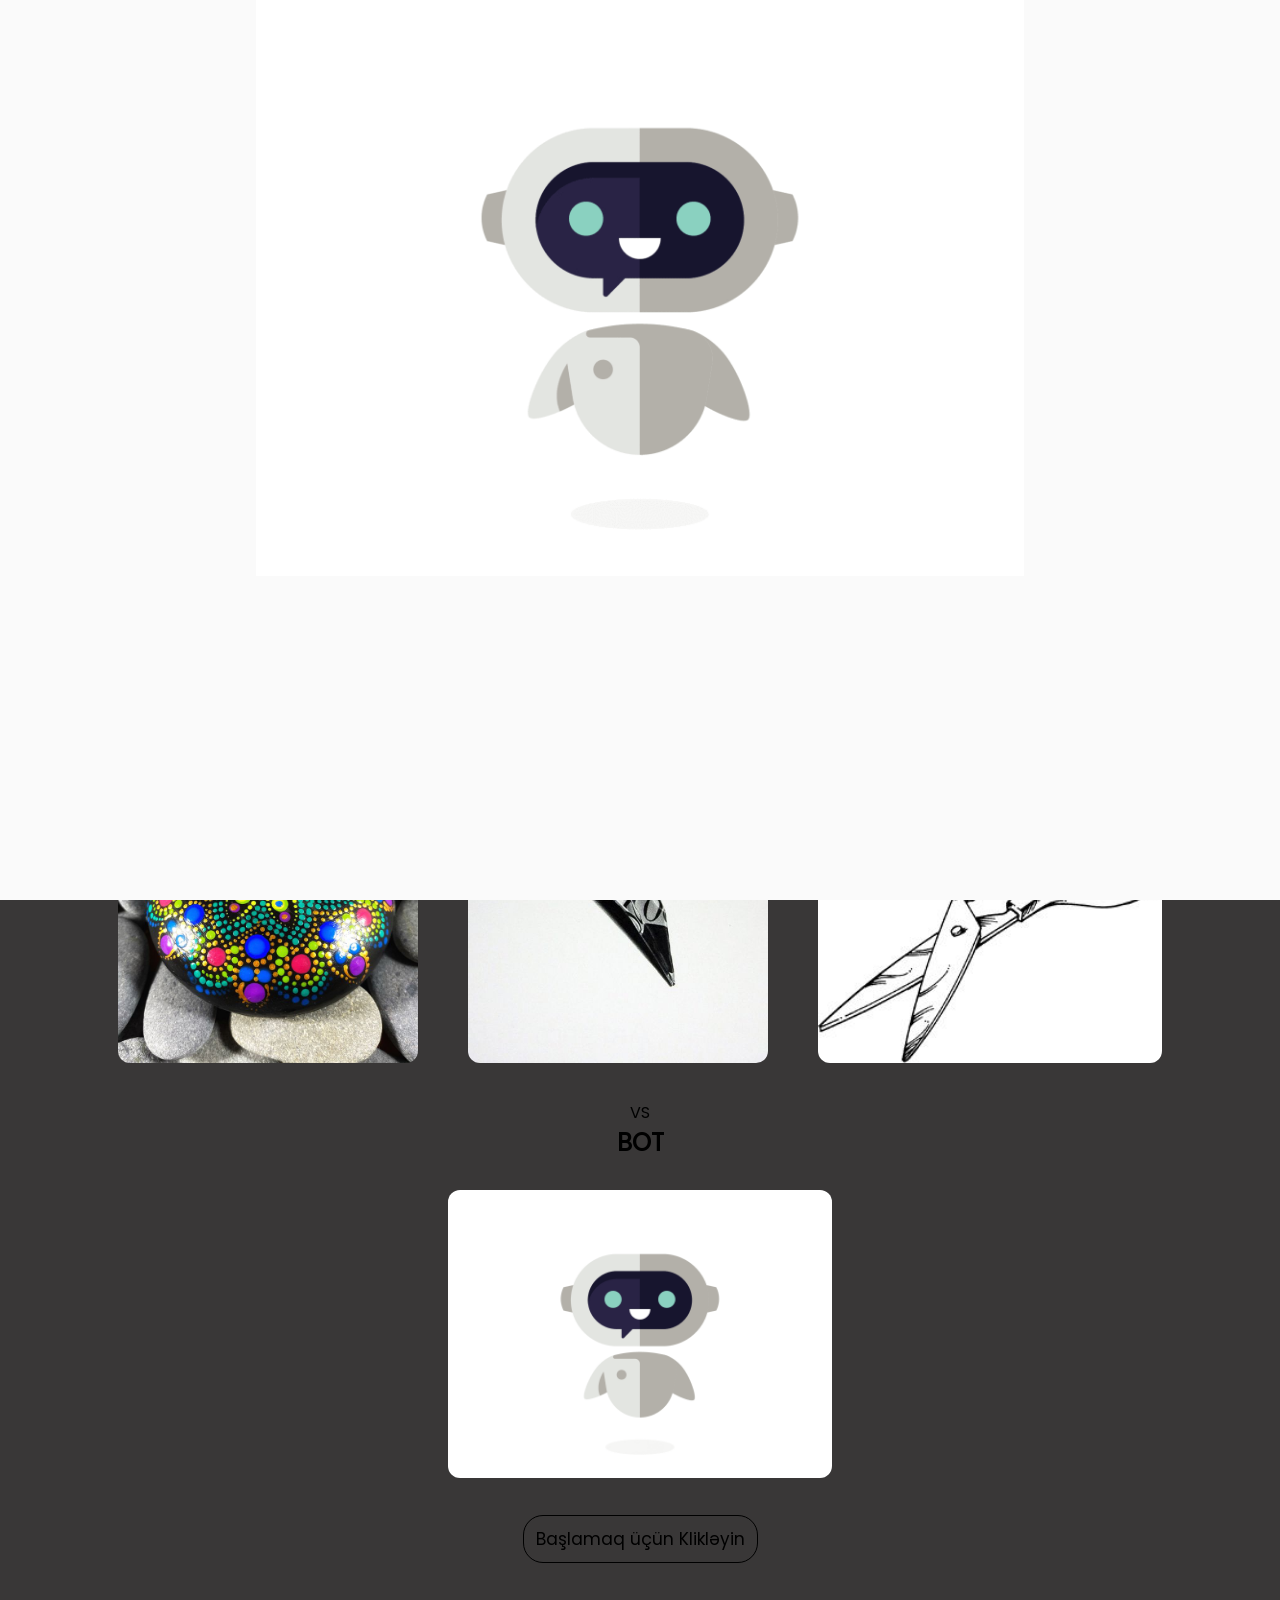
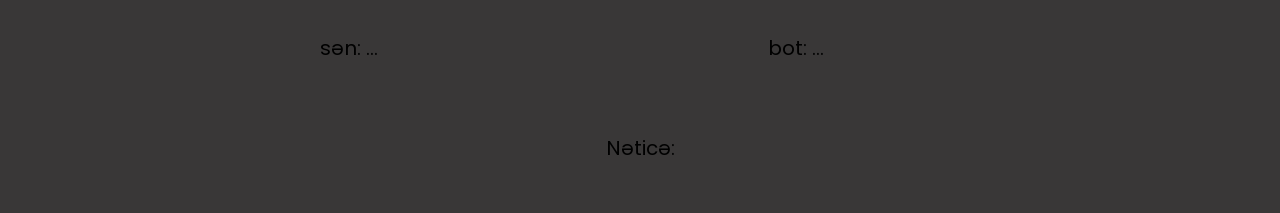
<file: index.html>
<!DOCTYPE html>
<html lang="en">

<head>
   <meta charset="UTF-8">
   <meta name="viewport" content="width=device-width, initial-scale=1.0">
   <title>Taş Kağıt Makas</title>
   <link rel="shortcut icon" href="assets/public/OIP (1).jpg" type="image/x-icon">
   <link rel="stylesheet" href="assets/icons/style.css">
   <link rel="stylesheet" href="assets/styles/main.css">
</head>

<body>
   <main class="game-main">
      <section class="game-main_section">
         <div class="game-section">
            <form class="game-section_form" id="form">
               <div class="game-form">
                  <div class="game-form_content">
                     <label for="username" class="game-form_title">İstifadəçi adınız</label>
                     <input type="text" class="game-form_input" name="username"
                        placeholder="İstifadəçi adınızı daxil edin!">
                  </div>
                  <div class="game-form_btn">
                     <button type="submit" class="btn" name="btn">İrəli</button>
                  </div>
               </div>
            </form>
         </div>
         <div class="game-body" id="game">
            <div class="game-body_section">
               <div class="game-body_title">
                  <h1 class="game-body_head">Hörmətli <span>X</span>! kartlardan 1-ni seçin.</h1>
               </div>
               <div class="game-body_container">
                  <ul class="game-body_list" id="chosen">
                     <li class="game-body_option">
                        <div class="game-option_content">
                           <button type="button" class="game-btn">
                              <img src="assets/public/makas.jpg" alt="makas">
                           </button>
                        </div>
                     </li>
                     <li class="game-body_option">
                        <div class="game-option_content">
                           <button type="button" class="game-btn">
                              <img src="assets/public/kagit.jpg" alt="kagit">
                           </button>
                        </div>
                     </li>
                     <li class="game-body_option">
                        <div class="game-option_content">
                           <button type="button" class="game-btn">
                              <img src="assets/public/tas.jpg" alt="tas">
                           </button>
                        </div>
                     </li>
                  </ul>
                  VS
                  <div class="game-body_bot">
                     <h1 class="game-bot_title">BOT</h1>
                     <div class="game-bot_img">
                        <img src="assets/public/Blink Bot.gif" alt="bot">
                     </div>
                  </div>
               </div>
               <button type="button" class="btn start-btn">Başlamaq üçün Klikləyin</button>
               <ul class="game-time">
                  <li class="game-user">
                     sən: <span class="game-selected" id="user">...</span>
                  </li>
                  <li class="game-user">
                     bot: <span class="game-selected" id="bot">...</span>
                  </li>
               </ul>
               <p class="result">Nəticə: <span id="game-result"></span></p>
               <p class="timeOut none">3</p>
            </div>

         </div>
      </section>
   </main>
   <!-- skeleton bot -->
   <div class="skeleton">
      <div class="skeleton-section">
         <img src="assets/public/Blink Bot.gif" alt="skeleton-bot.gif">
      </div>
   </div>
   <script src="assets/js/main.js"></script>
</body>

</html>
</file>
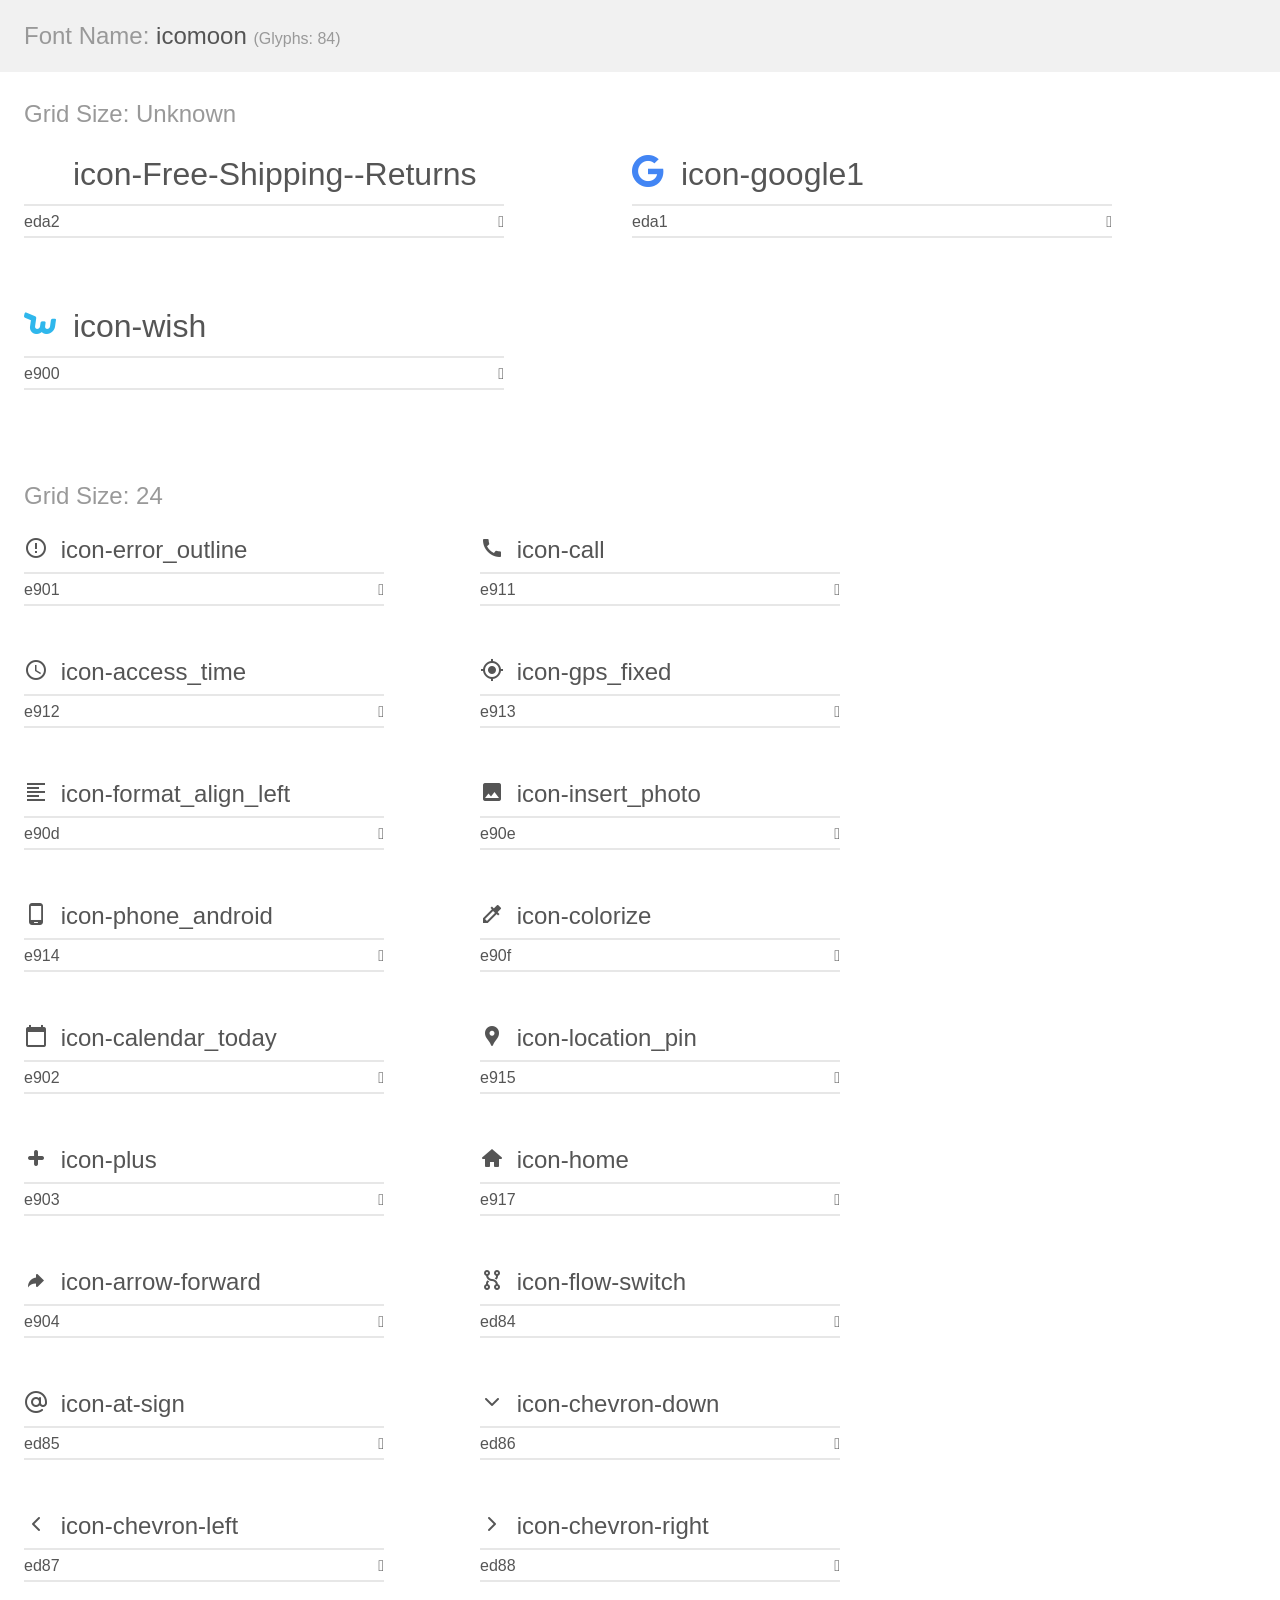
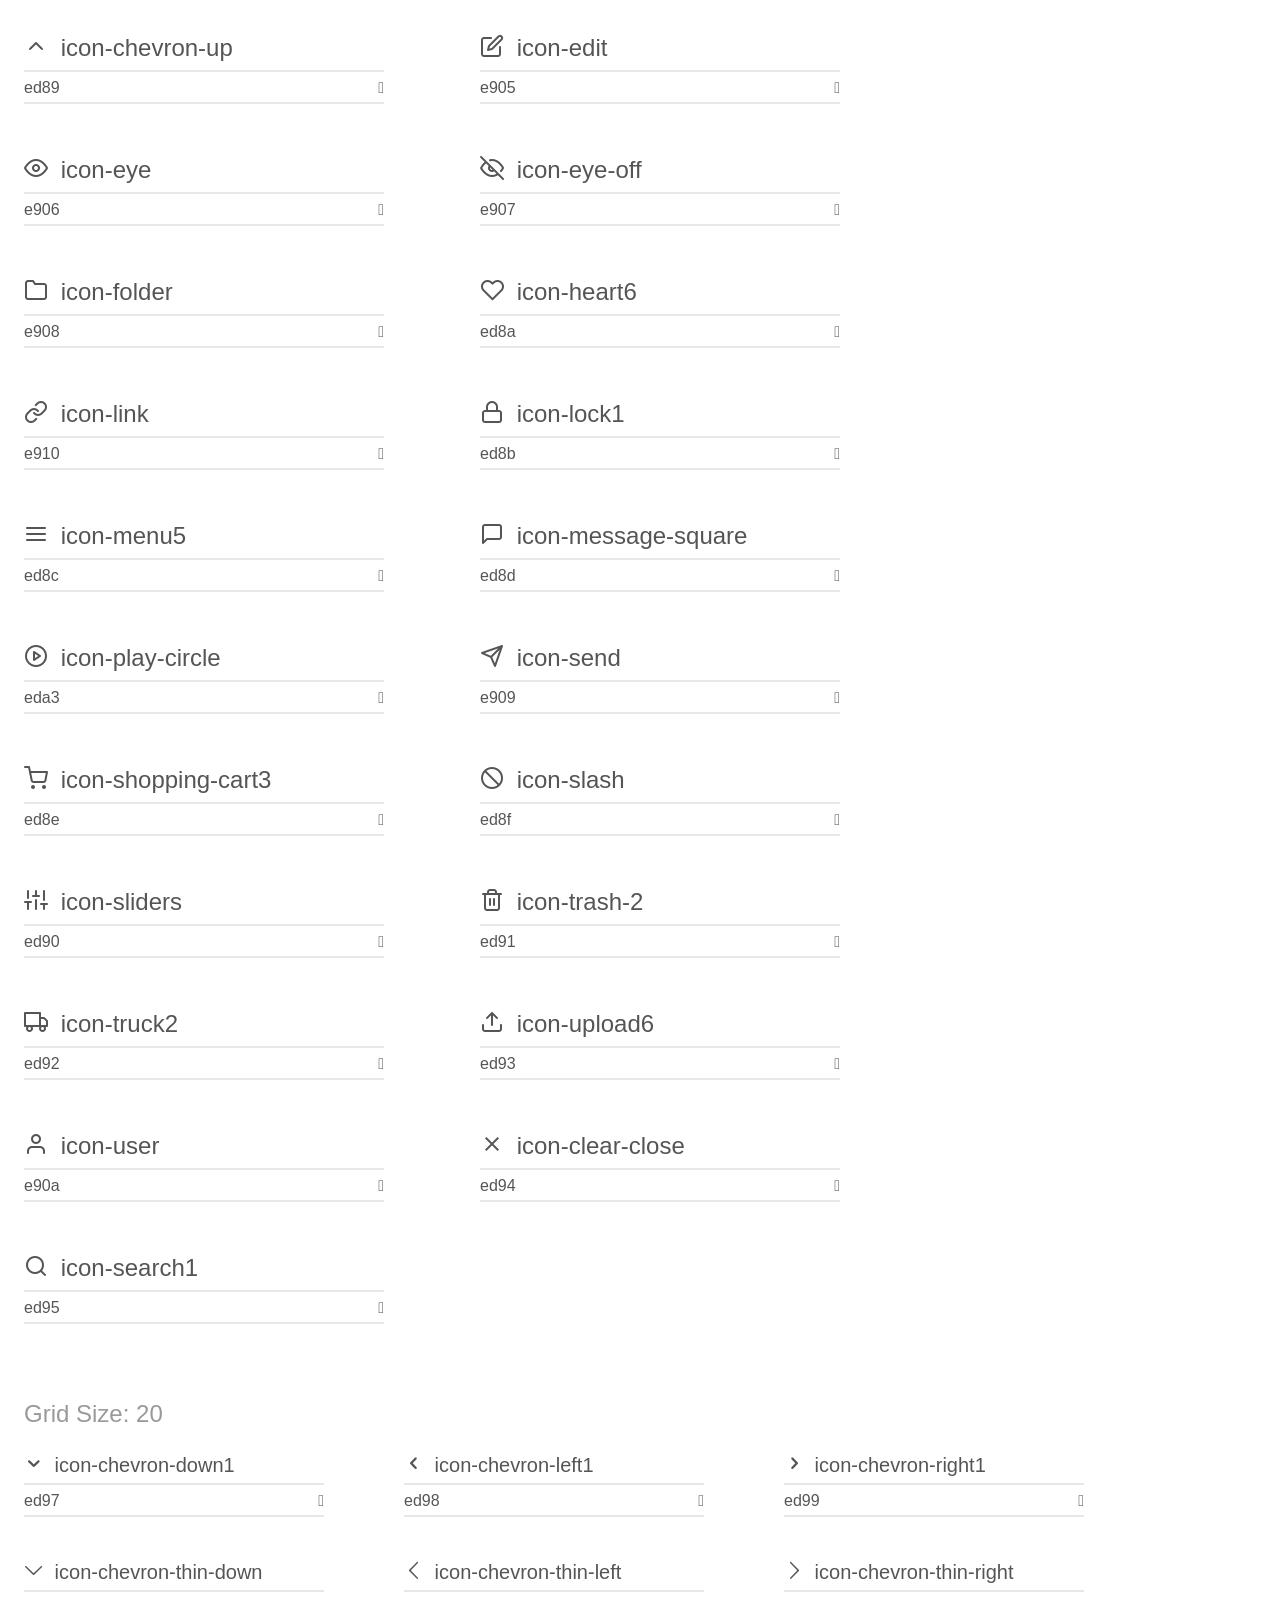
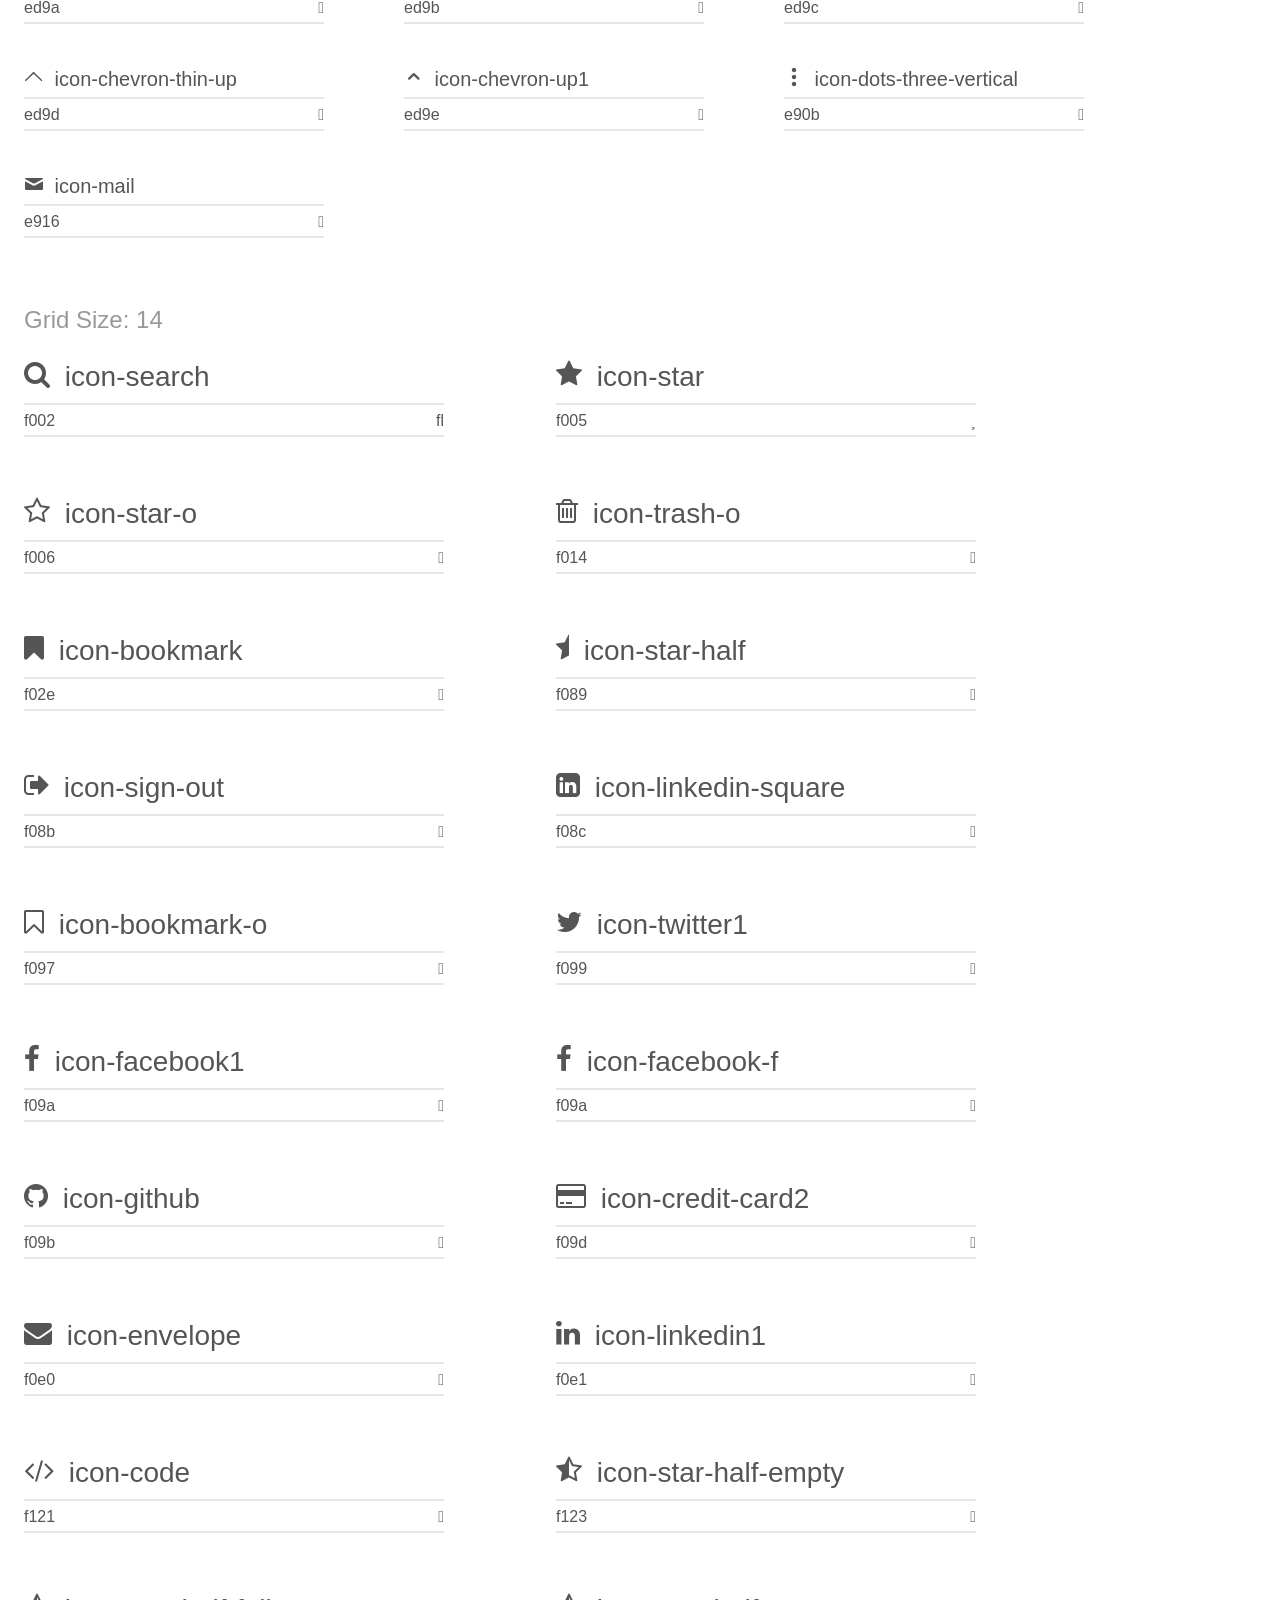
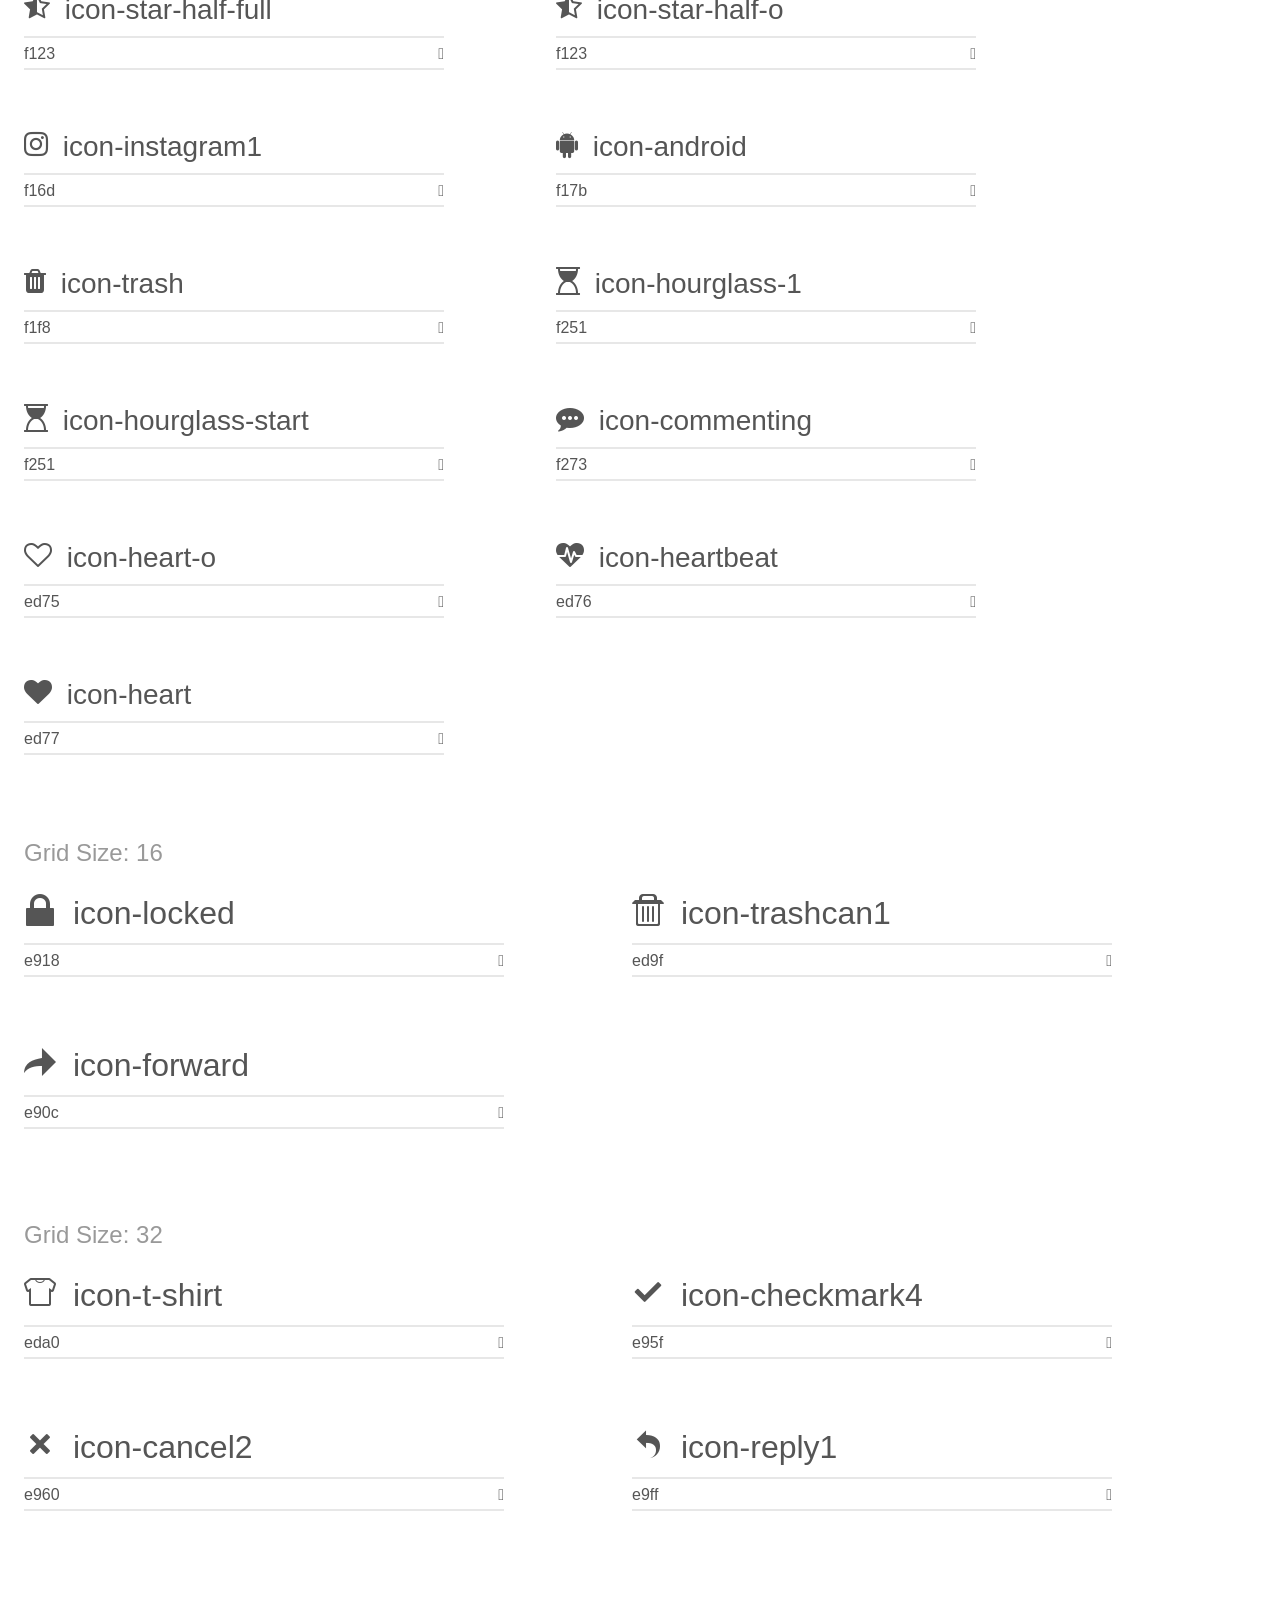
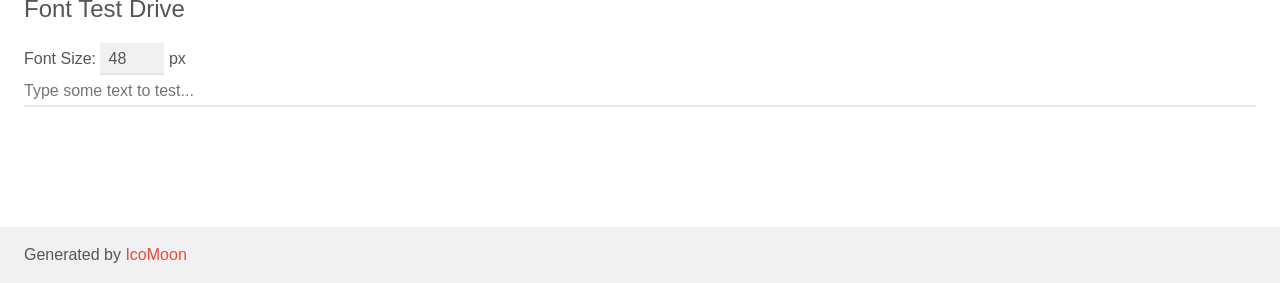
<file: assets/icons/demo.html>
<!doctype html>
<html>
<head>
    <meta charset="utf-8">
    <title>IcoMoon Demo</title>
    <meta name="description" content="An Icon Font Generated By IcoMoon.io">
    <meta name="viewport" content="width=device-width, initial-scale=1">
    <link rel="stylesheet" href="demo-files/demo.css">
    <link rel="stylesheet" href="style.css"></head>
<body>
    <div class="bgc1 clearfix">
        <h1 class="mhmm mvm"><span class="fgc1">Font Name:</span> icomoon <small class="fgc1">(Glyphs:&nbsp;84)</small></h1>
    </div>
    <div class="clearfix mhl ptl">
        <h1 class="mvm mtn fgc1">Grid Size: Unknown</h1>
        <div class="glyph fs1">
            <div class="clearfix bshadow0 pbs">
                <span class="icon-Free-Shipping--Returns"></span>
                <span class="mls"> icon-Free-Shipping--Returns</span>
            </div>
            <fieldset class="fs0 size1of1 clearfix hidden-false">
                <input type="text" readonly value="eda2" class="unit size1of2" />
                <input type="text" maxlength="1" readonly value="&#xeda2;" class="unitRight size1of2 talign-right" />
            </fieldset>
            <div class="fs0 bshadow0 clearfix hidden-true">
                <span class="unit pvs fgc1">liga: </span>
                <input type="text" readonly value="" class="liga unitRight" />
            </div>
        </div>
        <div class="glyph fs1">
            <div class="clearfix bshadow0 pbs">
                <span class="icon-google1"></span>
                <span class="mls"> icon-google1</span>
            </div>
            <fieldset class="fs0 size1of1 clearfix hidden-false">
                <input type="text" readonly value="eda1" class="unit size1of2" />
                <input type="text" maxlength="1" readonly value="&#xeda1;" class="unitRight size1of2 talign-right" />
            </fieldset>
            <div class="fs0 bshadow0 clearfix hidden-true">
                <span class="unit pvs fgc1">liga: </span>
                <input type="text" readonly value="" class="liga unitRight" />
            </div>
        </div>
        <div class="glyph fs1">
            <div class="clearfix bshadow0 pbs">
                <span class="icon-wish"></span>
                <span class="mls"> icon-wish</span>
            </div>
            <fieldset class="fs0 size1of1 clearfix hidden-false">
                <input type="text" readonly value="e900" class="unit size1of2" />
                <input type="text" maxlength="1" readonly value="&#xe900;" class="unitRight size1of2 talign-right" />
            </fieldset>
            <div class="fs0 bshadow0 clearfix hidden-true">
                <span class="unit pvs fgc1">liga: </span>
                <input type="text" readonly value="" class="liga unitRight" />
            </div>
        </div>
    </div>
    <div class="clearfix mhl ptl">
        <h1 class="mvm mtn fgc1">Grid Size: 24</h1>
        <div class="glyph fs2">
            <div class="clearfix bshadow0 pbs">
                <span class="icon-error_outline"></span>
                <span class="mls"> icon-error_outline</span>
            </div>
            <fieldset class="fs0 size1of1 clearfix hidden-false">
                <input type="text" readonly value="e901" class="unit size1of2" />
                <input type="text" maxlength="1" readonly value="&#xe901;" class="unitRight size1of2 talign-right" />
            </fieldset>
            <div class="fs0 bshadow0 clearfix hidden-true">
                <span class="unit pvs fgc1">liga: </span>
                <input type="text" readonly value="error_outline" class="liga unitRight" />
            </div>
        </div>
        <div class="glyph fs2">
            <div class="clearfix bshadow0 pbs">
                <span class="icon-call"></span>
                <span class="mls"> icon-call</span>
            </div>
            <fieldset class="fs0 size1of1 clearfix hidden-false">
                <input type="text" readonly value="e911" class="unit size1of2" />
                <input type="text" maxlength="1" readonly value="&#xe911;" class="unitRight size1of2 talign-right" />
            </fieldset>
            <div class="fs0 bshadow0 clearfix hidden-true">
                <span class="unit pvs fgc1">liga: </span>
                <input type="text" readonly value="call" class="liga unitRight" />
            </div>
        </div>
        <div class="glyph fs2">
            <div class="clearfix bshadow0 pbs">
                <span class="icon-access_time"></span>
                <span class="mls"> icon-access_time</span>
            </div>
            <fieldset class="fs0 size1of1 clearfix hidden-false">
                <input type="text" readonly value="e912" class="unit size1of2" />
                <input type="text" maxlength="1" readonly value="&#xe912;" class="unitRight size1of2 talign-right" />
            </fieldset>
            <div class="fs0 bshadow0 clearfix hidden-true">
                <span class="unit pvs fgc1">liga: </span>
                <input type="text" readonly value="access_time, query_builder, schedule" class="liga unitRight" />
            </div>
        </div>
        <div class="glyph fs2">
            <div class="clearfix bshadow0 pbs">
                <span class="icon-gps_fixed"></span>
                <span class="mls"> icon-gps_fixed</span>
            </div>
            <fieldset class="fs0 size1of1 clearfix hidden-false">
                <input type="text" readonly value="e913" class="unit size1of2" />
                <input type="text" maxlength="1" readonly value="&#xe913;" class="unitRight size1of2 talign-right" />
            </fieldset>
            <div class="fs0 bshadow0 clearfix hidden-true">
                <span class="unit pvs fgc1">liga: </span>
                <input type="text" readonly value="gps_fixed, my_location" class="liga unitRight" />
            </div>
        </div>
        <div class="glyph fs2">
            <div class="clearfix bshadow0 pbs">
                <span class="icon-format_align_left"></span>
                <span class="mls"> icon-format_align_left</span>
            </div>
            <fieldset class="fs0 size1of1 clearfix hidden-false">
                <input type="text" readonly value="e90d" class="unit size1of2" />
                <input type="text" maxlength="1" readonly value="&#xe90d;" class="unitRight size1of2 talign-right" />
            </fieldset>
            <div class="fs0 bshadow0 clearfix hidden-true">
                <span class="unit pvs fgc1">liga: </span>
                <input type="text" readonly value="format_align_left" class="liga unitRight" />
            </div>
        </div>
        <div class="glyph fs2">
            <div class="clearfix bshadow0 pbs">
                <span class="icon-insert_photo"></span>
                <span class="mls"> icon-insert_photo</span>
            </div>
            <fieldset class="fs0 size1of1 clearfix hidden-false">
                <input type="text" readonly value="e90e" class="unit size1of2" />
                <input type="text" maxlength="1" readonly value="&#xe90e;" class="unitRight size1of2 talign-right" />
            </fieldset>
            <div class="fs0 bshadow0 clearfix hidden-true">
                <span class="unit pvs fgc1">liga: </span>
                <input type="text" readonly value="insert_photo, image, photo" class="liga unitRight" />
            </div>
        </div>
        <div class="glyph fs2">
            <div class="clearfix bshadow0 pbs">
                <span class="icon-phone_android"></span>
                <span class="mls"> icon-phone_android</span>
            </div>
            <fieldset class="fs0 size1of1 clearfix hidden-false">
                <input type="text" readonly value="e914" class="unit size1of2" />
                <input type="text" maxlength="1" readonly value="&#xe914;" class="unitRight size1of2 talign-right" />
            </fieldset>
            <div class="fs0 bshadow0 clearfix hidden-true">
                <span class="unit pvs fgc1">liga: </span>
                <input type="text" readonly value="phone_android" class="liga unitRight" />
            </div>
        </div>
        <div class="glyph fs2">
            <div class="clearfix bshadow0 pbs">
                <span class="icon-colorize"></span>
                <span class="mls"> icon-colorize</span>
            </div>
            <fieldset class="fs0 size1of1 clearfix hidden-false">
                <input type="text" readonly value="e90f" class="unit size1of2" />
                <input type="text" maxlength="1" readonly value="&#xe90f;" class="unitRight size1of2 talign-right" />
            </fieldset>
            <div class="fs0 bshadow0 clearfix hidden-true">
                <span class="unit pvs fgc1">liga: </span>
                <input type="text" readonly value="colorize" class="liga unitRight" />
            </div>
        </div>
        <div class="glyph fs2">
            <div class="clearfix bshadow0 pbs">
                <span class="icon-calendar_today"></span>
                <span class="mls"> icon-calendar_today</span>
            </div>
            <fieldset class="fs0 size1of1 clearfix hidden-false">
                <input type="text" readonly value="e902" class="unit size1of2" />
                <input type="text" maxlength="1" readonly value="&#xe902;" class="unitRight size1of2 talign-right" />
            </fieldset>
            <div class="fs0 bshadow0 clearfix hidden-true">
                <span class="unit pvs fgc1">liga: </span>
                <input type="text" readonly value="calendar_today" class="liga unitRight" />
            </div>
        </div>
        <div class="glyph fs2">
            <div class="clearfix bshadow0 pbs">
                <span class="icon-location_pin"></span>
                <span class="mls"> icon-location_pin</span>
            </div>
            <fieldset class="fs0 size1of1 clearfix hidden-false">
                <input type="text" readonly value="e915" class="unit size1of2" />
                <input type="text" maxlength="1" readonly value="&#xe915;" class="unitRight size1of2 talign-right" />
            </fieldset>
            <div class="fs0 bshadow0 clearfix hidden-true">
                <span class="unit pvs fgc1">liga: </span>
                <input type="text" readonly value="location_pin" class="liga unitRight" />
            </div>
        </div>
        <div class="glyph fs2">
            <div class="clearfix bshadow0 pbs">
                <span class="icon-plus"></span>
                <span class="mls"> icon-plus</span>
            </div>
            <fieldset class="fs0 size1of1 clearfix hidden-false">
                <input type="text" readonly value="e903" class="unit size1of2" />
                <input type="text" maxlength="1" readonly value="&#xe903;" class="unitRight size1of2 talign-right" />
            </fieldset>
            <div class="fs0 bshadow0 clearfix hidden-true">
                <span class="unit pvs fgc1">liga: </span>
                <input type="text" readonly value="" class="liga unitRight" />
            </div>
        </div>
        <div class="glyph fs2">
            <div class="clearfix bshadow0 pbs">
                <span class="icon-home"></span>
                <span class="mls"> icon-home</span>
            </div>
            <fieldset class="fs0 size1of1 clearfix hidden-false">
                <input type="text" readonly value="e917" class="unit size1of2" />
                <input type="text" maxlength="1" readonly value="&#xe917;" class="unitRight size1of2 talign-right" />
            </fieldset>
            <div class="fs0 bshadow0 clearfix hidden-true">
                <span class="unit pvs fgc1">liga: </span>
                <input type="text" readonly value="" class="liga unitRight" />
            </div>
        </div>
        <div class="glyph fs2">
            <div class="clearfix bshadow0 pbs">
                <span class="icon-arrow-forward"></span>
                <span class="mls"> icon-arrow-forward</span>
            </div>
            <fieldset class="fs0 size1of1 clearfix hidden-false">
                <input type="text" readonly value="e904" class="unit size1of2" />
                <input type="text" maxlength="1" readonly value="&#xe904;" class="unitRight size1of2 talign-right" />
            </fieldset>
            <div class="fs0 bshadow0 clearfix hidden-true">
                <span class="unit pvs fgc1">liga: </span>
                <input type="text" readonly value="" class="liga unitRight" />
            </div>
        </div>
        <div class="glyph fs2">
            <div class="clearfix bshadow0 pbs">
                <span class="icon-flow-switch"></span>
                <span class="mls"> icon-flow-switch</span>
            </div>
            <fieldset class="fs0 size1of1 clearfix hidden-false">
                <input type="text" readonly value="ed84" class="unit size1of2" />
                <input type="text" maxlength="1" readonly value="&#xed84;" class="unitRight size1of2 talign-right" />
            </fieldset>
            <div class="fs0 bshadow0 clearfix hidden-true">
                <span class="unit pvs fgc1">liga: </span>
                <input type="text" readonly value="" class="liga unitRight" />
            </div>
        </div>
        <div class="glyph fs2">
            <div class="clearfix bshadow0 pbs">
                <span class="icon-at-sign"></span>
                <span class="mls"> icon-at-sign</span>
            </div>
            <fieldset class="fs0 size1of1 clearfix hidden-false">
                <input type="text" readonly value="ed85" class="unit size1of2" />
                <input type="text" maxlength="1" readonly value="&#xed85;" class="unitRight size1of2 talign-right" />
            </fieldset>
            <div class="fs0 bshadow0 clearfix hidden-true">
                <span class="unit pvs fgc1">liga: </span>
                <input type="text" readonly value="" class="liga unitRight" />
            </div>
        </div>
        <div class="glyph fs2">
            <div class="clearfix bshadow0 pbs">
                <span class="icon-chevron-down"></span>
                <span class="mls"> icon-chevron-down</span>
            </div>
            <fieldset class="fs0 size1of1 clearfix hidden-false">
                <input type="text" readonly value="ed86" class="unit size1of2" />
                <input type="text" maxlength="1" readonly value="&#xed86;" class="unitRight size1of2 talign-right" />
            </fieldset>
            <div class="fs0 bshadow0 clearfix hidden-true">
                <span class="unit pvs fgc1">liga: </span>
                <input type="text" readonly value="" class="liga unitRight" />
            </div>
        </div>
        <div class="glyph fs2">
            <div class="clearfix bshadow0 pbs">
                <span class="icon-chevron-left"></span>
                <span class="mls"> icon-chevron-left</span>
            </div>
            <fieldset class="fs0 size1of1 clearfix hidden-false">
                <input type="text" readonly value="ed87" class="unit size1of2" />
                <input type="text" maxlength="1" readonly value="&#xed87;" class="unitRight size1of2 talign-right" />
            </fieldset>
            <div class="fs0 bshadow0 clearfix hidden-true">
                <span class="unit pvs fgc1">liga: </span>
                <input type="text" readonly value="" class="liga unitRight" />
            </div>
        </div>
        <div class="glyph fs2">
            <div class="clearfix bshadow0 pbs">
                <span class="icon-chevron-right"></span>
                <span class="mls"> icon-chevron-right</span>
            </div>
            <fieldset class="fs0 size1of1 clearfix hidden-false">
                <input type="text" readonly value="ed88" class="unit size1of2" />
                <input type="text" maxlength="1" readonly value="&#xed88;" class="unitRight size1of2 talign-right" />
            </fieldset>
            <div class="fs0 bshadow0 clearfix hidden-true">
                <span class="unit pvs fgc1">liga: </span>
                <input type="text" readonly value="" class="liga unitRight" />
            </div>
        </div>
        <div class="glyph fs2">
            <div class="clearfix bshadow0 pbs">
                <span class="icon-chevron-up"></span>
                <span class="mls"> icon-chevron-up</span>
            </div>
            <fieldset class="fs0 size1of1 clearfix hidden-false">
                <input type="text" readonly value="ed89" class="unit size1of2" />
                <input type="text" maxlength="1" readonly value="&#xed89;" class="unitRight size1of2 talign-right" />
            </fieldset>
            <div class="fs0 bshadow0 clearfix hidden-true">
                <span class="unit pvs fgc1">liga: </span>
                <input type="text" readonly value="" class="liga unitRight" />
            </div>
        </div>
        <div class="glyph fs2">
            <div class="clearfix bshadow0 pbs">
                <span class="icon-edit"></span>
                <span class="mls"> icon-edit</span>
            </div>
            <fieldset class="fs0 size1of1 clearfix hidden-false">
                <input type="text" readonly value="e905" class="unit size1of2" />
                <input type="text" maxlength="1" readonly value="&#xe905;" class="unitRight size1of2 talign-right" />
            </fieldset>
            <div class="fs0 bshadow0 clearfix hidden-true">
                <span class="unit pvs fgc1">liga: </span>
                <input type="text" readonly value="" class="liga unitRight" />
            </div>
        </div>
        <div class="glyph fs2">
            <div class="clearfix bshadow0 pbs">
                <span class="icon-eye"></span>
                <span class="mls"> icon-eye</span>
            </div>
            <fieldset class="fs0 size1of1 clearfix hidden-false">
                <input type="text" readonly value="e906" class="unit size1of2" />
                <input type="text" maxlength="1" readonly value="&#xe906;" class="unitRight size1of2 talign-right" />
            </fieldset>
            <div class="fs0 bshadow0 clearfix hidden-true">
                <span class="unit pvs fgc1">liga: </span>
                <input type="text" readonly value="" class="liga unitRight" />
            </div>
        </div>
        <div class="glyph fs2">
            <div class="clearfix bshadow0 pbs">
                <span class="icon-eye-off"></span>
                <span class="mls"> icon-eye-off</span>
            </div>
            <fieldset class="fs0 size1of1 clearfix hidden-false">
                <input type="text" readonly value="e907" class="unit size1of2" />
                <input type="text" maxlength="1" readonly value="&#xe907;" class="unitRight size1of2 talign-right" />
            </fieldset>
            <div class="fs0 bshadow0 clearfix hidden-true">
                <span class="unit pvs fgc1">liga: </span>
                <input type="text" readonly value="" class="liga unitRight" />
            </div>
        </div>
        <div class="glyph fs2">
            <div class="clearfix bshadow0 pbs">
                <span class="icon-folder"></span>
                <span class="mls"> icon-folder</span>
            </div>
            <fieldset class="fs0 size1of1 clearfix hidden-false">
                <input type="text" readonly value="e908" class="unit size1of2" />
                <input type="text" maxlength="1" readonly value="&#xe908;" class="unitRight size1of2 talign-right" />
            </fieldset>
            <div class="fs0 bshadow0 clearfix hidden-true">
                <span class="unit pvs fgc1">liga: </span>
                <input type="text" readonly value="" class="liga unitRight" />
            </div>
        </div>
        <div class="glyph fs2">
            <div class="clearfix bshadow0 pbs">
                <span class="icon-heart6"></span>
                <span class="mls"> icon-heart6</span>
            </div>
            <fieldset class="fs0 size1of1 clearfix hidden-false">
                <input type="text" readonly value="ed8a" class="unit size1of2" />
                <input type="text" maxlength="1" readonly value="&#xed8a;" class="unitRight size1of2 talign-right" />
            </fieldset>
            <div class="fs0 bshadow0 clearfix hidden-true">
                <span class="unit pvs fgc1">liga: </span>
                <input type="text" readonly value="" class="liga unitRight" />
            </div>
        </div>
        <div class="glyph fs2">
            <div class="clearfix bshadow0 pbs">
                <span class="icon-link"></span>
                <span class="mls"> icon-link</span>
            </div>
            <fieldset class="fs0 size1of1 clearfix hidden-false">
                <input type="text" readonly value="e910" class="unit size1of2" />
                <input type="text" maxlength="1" readonly value="&#xe910;" class="unitRight size1of2 talign-right" />
            </fieldset>
            <div class="fs0 bshadow0 clearfix hidden-true">
                <span class="unit pvs fgc1">liga: </span>
                <input type="text" readonly value="" class="liga unitRight" />
            </div>
        </div>
        <div class="glyph fs2">
            <div class="clearfix bshadow0 pbs">
                <span class="icon-lock1"></span>
                <span class="mls"> icon-lock1</span>
            </div>
            <fieldset class="fs0 size1of1 clearfix hidden-false">
                <input type="text" readonly value="ed8b" class="unit size1of2" />
                <input type="text" maxlength="1" readonly value="&#xed8b;" class="unitRight size1of2 talign-right" />
            </fieldset>
            <div class="fs0 bshadow0 clearfix hidden-true">
                <span class="unit pvs fgc1">liga: </span>
                <input type="text" readonly value="" class="liga unitRight" />
            </div>
        </div>
        <div class="glyph fs2">
            <div class="clearfix bshadow0 pbs">
                <span class="icon-menu5"></span>
                <span class="mls"> icon-menu5</span>
            </div>
            <fieldset class="fs0 size1of1 clearfix hidden-false">
                <input type="text" readonly value="ed8c" class="unit size1of2" />
                <input type="text" maxlength="1" readonly value="&#xed8c;" class="unitRight size1of2 talign-right" />
            </fieldset>
            <div class="fs0 bshadow0 clearfix hidden-true">
                <span class="unit pvs fgc1">liga: </span>
                <input type="text" readonly value="" class="liga unitRight" />
            </div>
        </div>
        <div class="glyph fs2">
            <div class="clearfix bshadow0 pbs">
                <span class="icon-message-square"></span>
                <span class="mls"> icon-message-square</span>
            </div>
            <fieldset class="fs0 size1of1 clearfix hidden-false">
                <input type="text" readonly value="ed8d" class="unit size1of2" />
                <input type="text" maxlength="1" readonly value="&#xed8d;" class="unitRight size1of2 talign-right" />
            </fieldset>
            <div class="fs0 bshadow0 clearfix hidden-true">
                <span class="unit pvs fgc1">liga: </span>
                <input type="text" readonly value="" class="liga unitRight" />
            </div>
        </div>
        <div class="glyph fs2">
            <div class="clearfix bshadow0 pbs">
                <span class="icon-play-circle"></span>
                <span class="mls"> icon-play-circle</span>
            </div>
            <fieldset class="fs0 size1of1 clearfix hidden-false">
                <input type="text" readonly value="eda3" class="unit size1of2" />
                <input type="text" maxlength="1" readonly value="&#xeda3;" class="unitRight size1of2 talign-right" />
            </fieldset>
            <div class="fs0 bshadow0 clearfix hidden-true">
                <span class="unit pvs fgc1">liga: </span>
                <input type="text" readonly value="" class="liga unitRight" />
            </div>
        </div>
        <div class="glyph fs2">
            <div class="clearfix bshadow0 pbs">
                <span class="icon-send"></span>
                <span class="mls"> icon-send</span>
            </div>
            <fieldset class="fs0 size1of1 clearfix hidden-false">
                <input type="text" readonly value="e909" class="unit size1of2" />
                <input type="text" maxlength="1" readonly value="&#xe909;" class="unitRight size1of2 talign-right" />
            </fieldset>
            <div class="fs0 bshadow0 clearfix hidden-true">
                <span class="unit pvs fgc1">liga: </span>
                <input type="text" readonly value="" class="liga unitRight" />
            </div>
        </div>
        <div class="glyph fs2">
            <div class="clearfix bshadow0 pbs">
                <span class="icon-shopping-cart3"></span>
                <span class="mls"> icon-shopping-cart3</span>
            </div>
            <fieldset class="fs0 size1of1 clearfix hidden-false">
                <input type="text" readonly value="ed8e" class="unit size1of2" />
                <input type="text" maxlength="1" readonly value="&#xed8e;" class="unitRight size1of2 talign-right" />
            </fieldset>
            <div class="fs0 bshadow0 clearfix hidden-true">
                <span class="unit pvs fgc1">liga: </span>
                <input type="text" readonly value="" class="liga unitRight" />
            </div>
        </div>
        <div class="glyph fs2">
            <div class="clearfix bshadow0 pbs">
                <span class="icon-slash"></span>
                <span class="mls"> icon-slash</span>
            </div>
            <fieldset class="fs0 size1of1 clearfix hidden-false">
                <input type="text" readonly value="ed8f" class="unit size1of2" />
                <input type="text" maxlength="1" readonly value="&#xed8f;" class="unitRight size1of2 talign-right" />
            </fieldset>
            <div class="fs0 bshadow0 clearfix hidden-true">
                <span class="unit pvs fgc1">liga: </span>
                <input type="text" readonly value="" class="liga unitRight" />
            </div>
        </div>
        <div class="glyph fs2">
            <div class="clearfix bshadow0 pbs">
                <span class="icon-sliders"></span>
                <span class="mls"> icon-sliders</span>
            </div>
            <fieldset class="fs0 size1of1 clearfix hidden-false">
                <input type="text" readonly value="ed90" class="unit size1of2" />
                <input type="text" maxlength="1" readonly value="&#xed90;" class="unitRight size1of2 talign-right" />
            </fieldset>
            <div class="fs0 bshadow0 clearfix hidden-true">
                <span class="unit pvs fgc1">liga: </span>
                <input type="text" readonly value="" class="liga unitRight" />
            </div>
        </div>
        <div class="glyph fs2">
            <div class="clearfix bshadow0 pbs">
                <span class="icon-trash-2"></span>
                <span class="mls"> icon-trash-2</span>
            </div>
            <fieldset class="fs0 size1of1 clearfix hidden-false">
                <input type="text" readonly value="ed91" class="unit size1of2" />
                <input type="text" maxlength="1" readonly value="&#xed91;" class="unitRight size1of2 talign-right" />
            </fieldset>
            <div class="fs0 bshadow0 clearfix hidden-true">
                <span class="unit pvs fgc1">liga: </span>
                <input type="text" readonly value="" class="liga unitRight" />
            </div>
        </div>
        <div class="glyph fs2">
            <div class="clearfix bshadow0 pbs">
                <span class="icon-truck2"></span>
                <span class="mls"> icon-truck2</span>
            </div>
            <fieldset class="fs0 size1of1 clearfix hidden-false">
                <input type="text" readonly value="ed92" class="unit size1of2" />
                <input type="text" maxlength="1" readonly value="&#xed92;" class="unitRight size1of2 talign-right" />
            </fieldset>
            <div class="fs0 bshadow0 clearfix hidden-true">
                <span class="unit pvs fgc1">liga: </span>
                <input type="text" readonly value="" class="liga unitRight" />
            </div>
        </div>
        <div class="glyph fs2">
            <div class="clearfix bshadow0 pbs">
                <span class="icon-upload6"></span>
                <span class="mls"> icon-upload6</span>
            </div>
            <fieldset class="fs0 size1of1 clearfix hidden-false">
                <input type="text" readonly value="ed93" class="unit size1of2" />
                <input type="text" maxlength="1" readonly value="&#xed93;" class="unitRight size1of2 talign-right" />
            </fieldset>
            <div class="fs0 bshadow0 clearfix hidden-true">
                <span class="unit pvs fgc1">liga: </span>
                <input type="text" readonly value="" class="liga unitRight" />
            </div>
        </div>
        <div class="glyph fs2">
            <div class="clearfix bshadow0 pbs">
                <span class="icon-user"></span>
                <span class="mls"> icon-user</span>
            </div>
            <fieldset class="fs0 size1of1 clearfix hidden-false">
                <input type="text" readonly value="e90a" class="unit size1of2" />
                <input type="text" maxlength="1" readonly value="&#xe90a;" class="unitRight size1of2 talign-right" />
            </fieldset>
            <div class="fs0 bshadow0 clearfix hidden-true">
                <span class="unit pvs fgc1">liga: </span>
                <input type="text" readonly value="" class="liga unitRight" />
            </div>
        </div>
        <div class="glyph fs2">
            <div class="clearfix bshadow0 pbs">
                <span class="icon-clear-close"></span>
                <span class="mls"> icon-clear-close</span>
            </div>
            <fieldset class="fs0 size1of1 clearfix hidden-false">
                <input type="text" readonly value="ed94" class="unit size1of2" />
                <input type="text" maxlength="1" readonly value="&#xed94;" class="unitRight size1of2 talign-right" />
            </fieldset>
            <div class="fs0 bshadow0 clearfix hidden-true">
                <span class="unit pvs fgc1">liga: </span>
                <input type="text" readonly value="" class="liga unitRight" />
            </div>
        </div>
        <div class="glyph fs2">
            <div class="clearfix bshadow0 pbs">
                <span class="icon-search1"></span>
                <span class="mls"> icon-search1</span>
            </div>
            <fieldset class="fs0 size1of1 clearfix hidden-false">
                <input type="text" readonly value="ed95" class="unit size1of2" />
                <input type="text" maxlength="1" readonly value="&#xed95;" class="unitRight size1of2 talign-right" />
            </fieldset>
            <div class="fs0 bshadow0 clearfix hidden-true">
                <span class="unit pvs fgc1">liga: </span>
                <input type="text" readonly value="" class="liga unitRight" />
            </div>
        </div>
    </div>
    <div class="clearfix mhl ptl">
        <h1 class="mvm mtn fgc1">Grid Size: 20</h1>
        <div class="glyph fs3">
            <div class="clearfix bshadow0 pbs">
                <span class="icon-chevron-down1"></span>
                <span class="mls"> icon-chevron-down1</span>
            </div>
            <fieldset class="fs0 size1of1 clearfix hidden-false">
                <input type="text" readonly value="ed97" class="unit size1of2" />
                <input type="text" maxlength="1" readonly value="&#xed97;" class="unitRight size1of2 talign-right" />
            </fieldset>
            <div class="fs0 bshadow0 clearfix hidden-true">
                <span class="unit pvs fgc1">liga: </span>
                <input type="text" readonly value="" class="liga unitRight" />
            </div>
        </div>
        <div class="glyph fs3">
            <div class="clearfix bshadow0 pbs">
                <span class="icon-chevron-left1"></span>
                <span class="mls"> icon-chevron-left1</span>
            </div>
            <fieldset class="fs0 size1of1 clearfix hidden-false">
                <input type="text" readonly value="ed98" class="unit size1of2" />
                <input type="text" maxlength="1" readonly value="&#xed98;" class="unitRight size1of2 talign-right" />
            </fieldset>
            <div class="fs0 bshadow0 clearfix hidden-true">
                <span class="unit pvs fgc1">liga: </span>
                <input type="text" readonly value="" class="liga unitRight" />
            </div>
        </div>
        <div class="glyph fs3">
            <div class="clearfix bshadow0 pbs">
                <span class="icon-chevron-right1"></span>
                <span class="mls"> icon-chevron-right1</span>
            </div>
            <fieldset class="fs0 size1of1 clearfix hidden-false">
                <input type="text" readonly value="ed99" class="unit size1of2" />
                <input type="text" maxlength="1" readonly value="&#xed99;" class="unitRight size1of2 talign-right" />
            </fieldset>
            <div class="fs0 bshadow0 clearfix hidden-true">
                <span class="unit pvs fgc1">liga: </span>
                <input type="text" readonly value="" class="liga unitRight" />
            </div>
        </div>
        <div class="glyph fs3">
            <div class="clearfix bshadow0 pbs">
                <span class="icon-chevron-thin-down"></span>
                <span class="mls"> icon-chevron-thin-down</span>
            </div>
            <fieldset class="fs0 size1of1 clearfix hidden-false">
                <input type="text" readonly value="ed9a" class="unit size1of2" />
                <input type="text" maxlength="1" readonly value="&#xed9a;" class="unitRight size1of2 talign-right" />
            </fieldset>
            <div class="fs0 bshadow0 clearfix hidden-true">
                <span class="unit pvs fgc1">liga: </span>
                <input type="text" readonly value="" class="liga unitRight" />
            </div>
        </div>
        <div class="glyph fs3">
            <div class="clearfix bshadow0 pbs">
                <span class="icon-chevron-thin-left"></span>
                <span class="mls"> icon-chevron-thin-left</span>
            </div>
            <fieldset class="fs0 size1of1 clearfix hidden-false">
                <input type="text" readonly value="ed9b" class="unit size1of2" />
                <input type="text" maxlength="1" readonly value="&#xed9b;" class="unitRight size1of2 talign-right" />
            </fieldset>
            <div class="fs0 bshadow0 clearfix hidden-true">
                <span class="unit pvs fgc1">liga: </span>
                <input type="text" readonly value="" class="liga unitRight" />
            </div>
        </div>
        <div class="glyph fs3">
            <div class="clearfix bshadow0 pbs">
                <span class="icon-chevron-thin-right"></span>
                <span class="mls"> icon-chevron-thin-right</span>
            </div>
            <fieldset class="fs0 size1of1 clearfix hidden-false">
                <input type="text" readonly value="ed9c" class="unit size1of2" />
                <input type="text" maxlength="1" readonly value="&#xed9c;" class="unitRight size1of2 talign-right" />
            </fieldset>
            <div class="fs0 bshadow0 clearfix hidden-true">
                <span class="unit pvs fgc1">liga: </span>
                <input type="text" readonly value="" class="liga unitRight" />
            </div>
        </div>
        <div class="glyph fs3">
            <div class="clearfix bshadow0 pbs">
                <span class="icon-chevron-thin-up"></span>
                <span class="mls"> icon-chevron-thin-up</span>
            </div>
            <fieldset class="fs0 size1of1 clearfix hidden-false">
                <input type="text" readonly value="ed9d" class="unit size1of2" />
                <input type="text" maxlength="1" readonly value="&#xed9d;" class="unitRight size1of2 talign-right" />
            </fieldset>
            <div class="fs0 bshadow0 clearfix hidden-true">
                <span class="unit pvs fgc1">liga: </span>
                <input type="text" readonly value="" class="liga unitRight" />
            </div>
        </div>
        <div class="glyph fs3">
            <div class="clearfix bshadow0 pbs">
                <span class="icon-chevron-up1"></span>
                <span class="mls"> icon-chevron-up1</span>
            </div>
            <fieldset class="fs0 size1of1 clearfix hidden-false">
                <input type="text" readonly value="ed9e" class="unit size1of2" />
                <input type="text" maxlength="1" readonly value="&#xed9e;" class="unitRight size1of2 talign-right" />
            </fieldset>
            <div class="fs0 bshadow0 clearfix hidden-true">
                <span class="unit pvs fgc1">liga: </span>
                <input type="text" readonly value="" class="liga unitRight" />
            </div>
        </div>
        <div class="glyph fs3">
            <div class="clearfix bshadow0 pbs">
                <span class="icon-dots-three-vertical"></span>
                <span class="mls"> icon-dots-three-vertical</span>
            </div>
            <fieldset class="fs0 size1of1 clearfix hidden-false">
                <input type="text" readonly value="e90b" class="unit size1of2" />
                <input type="text" maxlength="1" readonly value="&#xe90b;" class="unitRight size1of2 talign-right" />
            </fieldset>
            <div class="fs0 bshadow0 clearfix hidden-true">
                <span class="unit pvs fgc1">liga: </span>
                <input type="text" readonly value="" class="liga unitRight" />
            </div>
        </div>
        <div class="glyph fs3">
            <div class="clearfix bshadow0 pbs">
                <span class="icon-mail"></span>
                <span class="mls"> icon-mail</span>
            </div>
            <fieldset class="fs0 size1of1 clearfix hidden-false">
                <input type="text" readonly value="e916" class="unit size1of2" />
                <input type="text" maxlength="1" readonly value="&#xe916;" class="unitRight size1of2 talign-right" />
            </fieldset>
            <div class="fs0 bshadow0 clearfix hidden-true">
                <span class="unit pvs fgc1">liga: </span>
                <input type="text" readonly value="" class="liga unitRight" />
            </div>
        </div>
    </div>
    <div class="clearfix mhl ptl">
        <h1 class="mvm mtn fgc1">Grid Size: 14</h1>
        <div class="glyph fs4">
            <div class="clearfix bshadow0 pbs">
                <span class="icon-search"></span>
                <span class="mls"> icon-search</span>
            </div>
            <fieldset class="fs0 size1of1 clearfix hidden-false">
                <input type="text" readonly value="f002" class="unit size1of2" />
                <input type="text" maxlength="1" readonly value="&#xf002;" class="unitRight size1of2 talign-right" />
            </fieldset>
            <div class="fs0 bshadow0 clearfix hidden-true">
                <span class="unit pvs fgc1">liga: </span>
                <input type="text" readonly value="" class="liga unitRight" />
            </div>
        </div>
        <div class="glyph fs4">
            <div class="clearfix bshadow0 pbs">
                <span class="icon-star"></span>
                <span class="mls"> icon-star</span>
            </div>
            <fieldset class="fs0 size1of1 clearfix hidden-false">
                <input type="text" readonly value="f005" class="unit size1of2" />
                <input type="text" maxlength="1" readonly value="&#xf005;" class="unitRight size1of2 talign-right" />
            </fieldset>
            <div class="fs0 bshadow0 clearfix hidden-true">
                <span class="unit pvs fgc1">liga: </span>
                <input type="text" readonly value="" class="liga unitRight" />
            </div>
        </div>
        <div class="glyph fs4">
            <div class="clearfix bshadow0 pbs">
                <span class="icon-star-o"></span>
                <span class="mls"> icon-star-o</span>
            </div>
            <fieldset class="fs0 size1of1 clearfix hidden-false">
                <input type="text" readonly value="f006" class="unit size1of2" />
                <input type="text" maxlength="1" readonly value="&#xf006;" class="unitRight size1of2 talign-right" />
            </fieldset>
            <div class="fs0 bshadow0 clearfix hidden-true">
                <span class="unit pvs fgc1">liga: </span>
                <input type="text" readonly value="" class="liga unitRight" />
            </div>
        </div>
        <div class="glyph fs4">
            <div class="clearfix bshadow0 pbs">
                <span class="icon-trash-o"></span>
                <span class="mls"> icon-trash-o</span>
            </div>
            <fieldset class="fs0 size1of1 clearfix hidden-false">
                <input type="text" readonly value="f014" class="unit size1of2" />
                <input type="text" maxlength="1" readonly value="&#xf014;" class="unitRight size1of2 talign-right" />
            </fieldset>
            <div class="fs0 bshadow0 clearfix hidden-true">
                <span class="unit pvs fgc1">liga: </span>
                <input type="text" readonly value="" class="liga unitRight" />
            </div>
        </div>
        <div class="glyph fs4">
            <div class="clearfix bshadow0 pbs">
                <span class="icon-bookmark"></span>
                <span class="mls"> icon-bookmark</span>
            </div>
            <fieldset class="fs0 size1of1 clearfix hidden-false">
                <input type="text" readonly value="f02e" class="unit size1of2" />
                <input type="text" maxlength="1" readonly value="&#xf02e;" class="unitRight size1of2 talign-right" />
            </fieldset>
            <div class="fs0 bshadow0 clearfix hidden-true">
                <span class="unit pvs fgc1">liga: </span>
                <input type="text" readonly value="" class="liga unitRight" />
            </div>
        </div>
        <div class="glyph fs4">
            <div class="clearfix bshadow0 pbs">
                <span class="icon-star-half"></span>
                <span class="mls"> icon-star-half</span>
            </div>
            <fieldset class="fs0 size1of1 clearfix hidden-false">
                <input type="text" readonly value="f089" class="unit size1of2" />
                <input type="text" maxlength="1" readonly value="&#xf089;" class="unitRight size1of2 talign-right" />
            </fieldset>
            <div class="fs0 bshadow0 clearfix hidden-true">
                <span class="unit pvs fgc1">liga: </span>
                <input type="text" readonly value="" class="liga unitRight" />
            </div>
        </div>
        <div class="glyph fs4">
            <div class="clearfix bshadow0 pbs">
                <span class="icon-sign-out"></span>
                <span class="mls"> icon-sign-out</span>
            </div>
            <fieldset class="fs0 size1of1 clearfix hidden-false">
                <input type="text" readonly value="f08b" class="unit size1of2" />
                <input type="text" maxlength="1" readonly value="&#xf08b;" class="unitRight size1of2 talign-right" />
            </fieldset>
            <div class="fs0 bshadow0 clearfix hidden-true">
                <span class="unit pvs fgc1">liga: </span>
                <input type="text" readonly value="" class="liga unitRight" />
            </div>
        </div>
        <div class="glyph fs4">
            <div class="clearfix bshadow0 pbs">
                <span class="icon-linkedin-square"></span>
                <span class="mls"> icon-linkedin-square</span>
            </div>
            <fieldset class="fs0 size1of1 clearfix hidden-false">
                <input type="text" readonly value="f08c" class="unit size1of2" />
                <input type="text" maxlength="1" readonly value="&#xf08c;" class="unitRight size1of2 talign-right" />
            </fieldset>
            <div class="fs0 bshadow0 clearfix hidden-true">
                <span class="unit pvs fgc1">liga: </span>
                <input type="text" readonly value="" class="liga unitRight" />
            </div>
        </div>
        <div class="glyph fs4">
            <div class="clearfix bshadow0 pbs">
                <span class="icon-bookmark-o"></span>
                <span class="mls"> icon-bookmark-o</span>
            </div>
            <fieldset class="fs0 size1of1 clearfix hidden-false">
                <input type="text" readonly value="f097" class="unit size1of2" />
                <input type="text" maxlength="1" readonly value="&#xf097;" class="unitRight size1of2 talign-right" />
            </fieldset>
            <div class="fs0 bshadow0 clearfix hidden-true">
                <span class="unit pvs fgc1">liga: </span>
                <input type="text" readonly value="" class="liga unitRight" />
            </div>
        </div>
        <div class="glyph fs4">
            <div class="clearfix bshadow0 pbs">
                <span class="icon-twitter1"></span>
                <span class="mls"> icon-twitter1</span>
            </div>
            <fieldset class="fs0 size1of1 clearfix hidden-false">
                <input type="text" readonly value="f099" class="unit size1of2" />
                <input type="text" maxlength="1" readonly value="&#xf099;" class="unitRight size1of2 talign-right" />
            </fieldset>
            <div class="fs0 bshadow0 clearfix hidden-true">
                <span class="unit pvs fgc1">liga: </span>
                <input type="text" readonly value="" class="liga unitRight" />
            </div>
        </div>
        <div class="glyph fs4">
            <div class="clearfix bshadow0 pbs">
                <span class="icon-facebook1"></span>
                <span class="mls"> icon-facebook1</span>
            </div>
            <fieldset class="fs0 size1of1 clearfix hidden-false">
                <input type="text" readonly value="f09a" class="unit size1of2" />
                <input type="text" maxlength="1" readonly value="&#xf09a;" class="unitRight size1of2 talign-right" />
            </fieldset>
            <div class="fs0 bshadow0 clearfix hidden-true">
                <span class="unit pvs fgc1">liga: </span>
                <input type="text" readonly value="" class="liga unitRight" />
            </div>
        </div>
        <div class="glyph fs4">
            <div class="clearfix bshadow0 pbs">
                <span class="icon-facebook-f"></span>
                <span class="mls"> icon-facebook-f</span>
            </div>
            <fieldset class="fs0 size1of1 clearfix hidden-false">
                <input type="text" readonly value="f09a" class="unit size1of2" />
                <input type="text" maxlength="1" readonly value="&#xf09a;" class="unitRight size1of2 talign-right" />
            </fieldset>
            <div class="fs0 bshadow0 clearfix hidden-true">
                <span class="unit pvs fgc1">liga: </span>
                <input type="text" readonly value="" class="liga unitRight" />
            </div>
        </div>
        <div class="glyph fs4">
            <div class="clearfix bshadow0 pbs">
                <span class="icon-github"></span>
                <span class="mls"> icon-github</span>
            </div>
            <fieldset class="fs0 size1of1 clearfix hidden-false">
                <input type="text" readonly value="f09b" class="unit size1of2" />
                <input type="text" maxlength="1" readonly value="&#xf09b;" class="unitRight size1of2 talign-right" />
            </fieldset>
            <div class="fs0 bshadow0 clearfix hidden-true">
                <span class="unit pvs fgc1">liga: </span>
                <input type="text" readonly value="" class="liga unitRight" />
            </div>
        </div>
        <div class="glyph fs4">
            <div class="clearfix bshadow0 pbs">
                <span class="icon-credit-card2"></span>
                <span class="mls"> icon-credit-card2</span>
            </div>
            <fieldset class="fs0 size1of1 clearfix hidden-false">
                <input type="text" readonly value="f09d" class="unit size1of2" />
                <input type="text" maxlength="1" readonly value="&#xf09d;" class="unitRight size1of2 talign-right" />
            </fieldset>
            <div class="fs0 bshadow0 clearfix hidden-true">
                <span class="unit pvs fgc1">liga: </span>
                <input type="text" readonly value="" class="liga unitRight" />
            </div>
        </div>
        <div class="glyph fs4">
            <div class="clearfix bshadow0 pbs">
                <span class="icon-envelope"></span>
                <span class="mls"> icon-envelope</span>
            </div>
            <fieldset class="fs0 size1of1 clearfix hidden-false">
                <input type="text" readonly value="f0e0" class="unit size1of2" />
                <input type="text" maxlength="1" readonly value="&#xf0e0;" class="unitRight size1of2 talign-right" />
            </fieldset>
            <div class="fs0 bshadow0 clearfix hidden-true">
                <span class="unit pvs fgc1">liga: </span>
                <input type="text" readonly value="" class="liga unitRight" />
            </div>
        </div>
        <div class="glyph fs4">
            <div class="clearfix bshadow0 pbs">
                <span class="icon-linkedin1"></span>
                <span class="mls"> icon-linkedin1</span>
            </div>
            <fieldset class="fs0 size1of1 clearfix hidden-false">
                <input type="text" readonly value="f0e1" class="unit size1of2" />
                <input type="text" maxlength="1" readonly value="&#xf0e1;" class="unitRight size1of2 talign-right" />
            </fieldset>
            <div class="fs0 bshadow0 clearfix hidden-true">
                <span class="unit pvs fgc1">liga: </span>
                <input type="text" readonly value="" class="liga unitRight" />
            </div>
        </div>
        <div class="glyph fs4">
            <div class="clearfix bshadow0 pbs">
                <span class="icon-code"></span>
                <span class="mls"> icon-code</span>
            </div>
            <fieldset class="fs0 size1of1 clearfix hidden-false">
                <input type="text" readonly value="f121" class="unit size1of2" />
                <input type="text" maxlength="1" readonly value="&#xf121;" class="unitRight size1of2 talign-right" />
            </fieldset>
            <div class="fs0 bshadow0 clearfix hidden-true">
                <span class="unit pvs fgc1">liga: </span>
                <input type="text" readonly value="" class="liga unitRight" />
            </div>
        </div>
        <div class="glyph fs4">
            <div class="clearfix bshadow0 pbs">
                <span class="icon-star-half-empty"></span>
                <span class="mls"> icon-star-half-empty</span>
            </div>
            <fieldset class="fs0 size1of1 clearfix hidden-false">
                <input type="text" readonly value="f123" class="unit size1of2" />
                <input type="text" maxlength="1" readonly value="&#xf123;" class="unitRight size1of2 talign-right" />
            </fieldset>
            <div class="fs0 bshadow0 clearfix hidden-true">
                <span class="unit pvs fgc1">liga: </span>
                <input type="text" readonly value="" class="liga unitRight" />
            </div>
        </div>
        <div class="glyph fs4">
            <div class="clearfix bshadow0 pbs">
                <span class="icon-star-half-full"></span>
                <span class="mls"> icon-star-half-full</span>
            </div>
            <fieldset class="fs0 size1of1 clearfix hidden-false">
                <input type="text" readonly value="f123" class="unit size1of2" />
                <input type="text" maxlength="1" readonly value="&#xf123;" class="unitRight size1of2 talign-right" />
            </fieldset>
            <div class="fs0 bshadow0 clearfix hidden-true">
                <span class="unit pvs fgc1">liga: </span>
                <input type="text" readonly value="" class="liga unitRight" />
            </div>
        </div>
        <div class="glyph fs4">
            <div class="clearfix bshadow0 pbs">
                <span class="icon-star-half-o"></span>
                <span class="mls"> icon-star-half-o</span>
            </div>
            <fieldset class="fs0 size1of1 clearfix hidden-false">
                <input type="text" readonly value="f123" class="unit size1of2" />
                <input type="text" maxlength="1" readonly value="&#xf123;" class="unitRight size1of2 talign-right" />
            </fieldset>
            <div class="fs0 bshadow0 clearfix hidden-true">
                <span class="unit pvs fgc1">liga: </span>
                <input type="text" readonly value="" class="liga unitRight" />
            </div>
        </div>
        <div class="glyph fs4">
            <div class="clearfix bshadow0 pbs">
                <span class="icon-instagram1"></span>
                <span class="mls"> icon-instagram1</span>
            </div>
            <fieldset class="fs0 size1of1 clearfix hidden-false">
                <input type="text" readonly value="f16d" class="unit size1of2" />
                <input type="text" maxlength="1" readonly value="&#xf16d;" class="unitRight size1of2 talign-right" />
            </fieldset>
            <div class="fs0 bshadow0 clearfix hidden-true">
                <span class="unit pvs fgc1">liga: </span>
                <input type="text" readonly value="" class="liga unitRight" />
            </div>
        </div>
        <div class="glyph fs4">
            <div class="clearfix bshadow0 pbs">
                <span class="icon-android"></span>
                <span class="mls"> icon-android</span>
            </div>
            <fieldset class="fs0 size1of1 clearfix hidden-false">
                <input type="text" readonly value="f17b" class="unit size1of2" />
                <input type="text" maxlength="1" readonly value="&#xf17b;" class="unitRight size1of2 talign-right" />
            </fieldset>
            <div class="fs0 bshadow0 clearfix hidden-true">
                <span class="unit pvs fgc1">liga: </span>
                <input type="text" readonly value="" class="liga unitRight" />
            </div>
        </div>
        <div class="glyph fs4">
            <div class="clearfix bshadow0 pbs">
                <span class="icon-trash"></span>
                <span class="mls"> icon-trash</span>
            </div>
            <fieldset class="fs0 size1of1 clearfix hidden-false">
                <input type="text" readonly value="f1f8" class="unit size1of2" />
                <input type="text" maxlength="1" readonly value="&#xf1f8;" class="unitRight size1of2 talign-right" />
            </fieldset>
            <div class="fs0 bshadow0 clearfix hidden-true">
                <span class="unit pvs fgc1">liga: </span>
                <input type="text" readonly value="" class="liga unitRight" />
            </div>
        </div>
        <div class="glyph fs4">
            <div class="clearfix bshadow0 pbs">
                <span class="icon-hourglass-1"></span>
                <span class="mls"> icon-hourglass-1</span>
            </div>
            <fieldset class="fs0 size1of1 clearfix hidden-false">
                <input type="text" readonly value="f251" class="unit size1of2" />
                <input type="text" maxlength="1" readonly value="&#xf251;" class="unitRight size1of2 talign-right" />
            </fieldset>
            <div class="fs0 bshadow0 clearfix hidden-true">
                <span class="unit pvs fgc1">liga: </span>
                <input type="text" readonly value="" class="liga unitRight" />
            </div>
        </div>
        <div class="glyph fs4">
            <div class="clearfix bshadow0 pbs">
                <span class="icon-hourglass-start"></span>
                <span class="mls"> icon-hourglass-start</span>
            </div>
            <fieldset class="fs0 size1of1 clearfix hidden-false">
                <input type="text" readonly value="f251" class="unit size1of2" />
                <input type="text" maxlength="1" readonly value="&#xf251;" class="unitRight size1of2 talign-right" />
            </fieldset>
            <div class="fs0 bshadow0 clearfix hidden-true">
                <span class="unit pvs fgc1">liga: </span>
                <input type="text" readonly value="" class="liga unitRight" />
            </div>
        </div>
        <div class="glyph fs4">
            <div class="clearfix bshadow0 pbs">
                <span class="icon-commenting"></span>
                <span class="mls"> icon-commenting</span>
            </div>
            <fieldset class="fs0 size1of1 clearfix hidden-false">
                <input type="text" readonly value="f273" class="unit size1of2" />
                <input type="text" maxlength="1" readonly value="&#xf273;" class="unitRight size1of2 talign-right" />
            </fieldset>
            <div class="fs0 bshadow0 clearfix hidden-true">
                <span class="unit pvs fgc1">liga: </span>
                <input type="text" readonly value="" class="liga unitRight" />
            </div>
        </div>
        <div class="glyph fs4">
            <div class="clearfix bshadow0 pbs">
                <span class="icon-heart-o"></span>
                <span class="mls"> icon-heart-o</span>
            </div>
            <fieldset class="fs0 size1of1 clearfix hidden-false">
                <input type="text" readonly value="ed75" class="unit size1of2" />
                <input type="text" maxlength="1" readonly value="&#xed75;" class="unitRight size1of2 talign-right" />
            </fieldset>
            <div class="fs0 bshadow0 clearfix hidden-true">
                <span class="unit pvs fgc1">liga: </span>
                <input type="text" readonly value="" class="liga unitRight" />
            </div>
        </div>
        <div class="glyph fs4">
            <div class="clearfix bshadow0 pbs">
                <span class="icon-heartbeat"></span>
                <span class="mls"> icon-heartbeat</span>
            </div>
            <fieldset class="fs0 size1of1 clearfix hidden-false">
                <input type="text" readonly value="ed76" class="unit size1of2" />
                <input type="text" maxlength="1" readonly value="&#xed76;" class="unitRight size1of2 talign-right" />
            </fieldset>
            <div class="fs0 bshadow0 clearfix hidden-true">
                <span class="unit pvs fgc1">liga: </span>
                <input type="text" readonly value="" class="liga unitRight" />
            </div>
        </div>
        <div class="glyph fs4">
            <div class="clearfix bshadow0 pbs">
                <span class="icon-heart"></span>
                <span class="mls"> icon-heart</span>
            </div>
            <fieldset class="fs0 size1of1 clearfix hidden-false">
                <input type="text" readonly value="ed77" class="unit size1of2" />
                <input type="text" maxlength="1" readonly value="&#xed77;" class="unitRight size1of2 talign-right" />
            </fieldset>
            <div class="fs0 bshadow0 clearfix hidden-true">
                <span class="unit pvs fgc1">liga: </span>
                <input type="text" readonly value="" class="liga unitRight" />
            </div>
        </div>
    </div>
    <div class="clearfix mhl ptl">
        <h1 class="mvm mtn fgc1">Grid Size: 16</h1>
        <div class="glyph fs5">
            <div class="clearfix bshadow0 pbs">
                <span class="icon-locked"></span>
                <span class="mls"> icon-locked</span>
            </div>
            <fieldset class="fs0 size1of1 clearfix hidden-false">
                <input type="text" readonly value="e918" class="unit size1of2" />
                <input type="text" maxlength="1" readonly value="&#xe918;" class="unitRight size1of2 talign-right" />
            </fieldset>
            <div class="fs0 bshadow0 clearfix hidden-true">
                <span class="unit pvs fgc1">liga: </span>
                <input type="text" readonly value="" class="liga unitRight" />
            </div>
        </div>
        <div class="glyph fs5">
            <div class="clearfix bshadow0 pbs">
                <span class="icon-trashcan1"></span>
                <span class="mls"> icon-trashcan1</span>
            </div>
            <fieldset class="fs0 size1of1 clearfix hidden-false">
                <input type="text" readonly value="ed9f" class="unit size1of2" />
                <input type="text" maxlength="1" readonly value="&#xed9f;" class="unitRight size1of2 talign-right" />
            </fieldset>
            <div class="fs0 bshadow0 clearfix hidden-true">
                <span class="unit pvs fgc1">liga: </span>
                <input type="text" readonly value="" class="liga unitRight" />
            </div>
        </div>
        <div class="glyph fs5">
            <div class="clearfix bshadow0 pbs">
                <span class="icon-forward"></span>
                <span class="mls"> icon-forward</span>
            </div>
            <fieldset class="fs0 size1of1 clearfix hidden-false">
                <input type="text" readonly value="e90c" class="unit size1of2" />
                <input type="text" maxlength="1" readonly value="&#xe90c;" class="unitRight size1of2 talign-right" />
            </fieldset>
            <div class="fs0 bshadow0 clearfix hidden-true">
                <span class="unit pvs fgc1">liga: </span>
                <input type="text" readonly value="" class="liga unitRight" />
            </div>
        </div>
    </div>
    <div class="clearfix mhl ptl">
        <h1 class="mvm mtn fgc1">Grid Size: 32</h1>
        <div class="glyph fs6">
            <div class="clearfix bshadow0 pbs">
                <span class="icon-t-shirt"></span>
                <span class="mls"> icon-t-shirt</span>
            </div>
            <fieldset class="fs0 size1of1 clearfix hidden-false">
                <input type="text" readonly value="eda0" class="unit size1of2" />
                <input type="text" maxlength="1" readonly value="&#xeda0;" class="unitRight size1of2 talign-right" />
            </fieldset>
            <div class="fs0 bshadow0 clearfix hidden-true">
                <span class="unit pvs fgc1">liga: </span>
                <input type="text" readonly value="" class="liga unitRight" />
            </div>
        </div>
        <div class="glyph fs6">
            <div class="clearfix bshadow0 pbs">
                <span class="icon-checkmark4"></span>
                <span class="mls"> icon-checkmark4</span>
            </div>
            <fieldset class="fs0 size1of1 clearfix hidden-false">
                <input type="text" readonly value="e95f" class="unit size1of2" />
                <input type="text" maxlength="1" readonly value="&#xe95f;" class="unitRight size1of2 talign-right" />
            </fieldset>
            <div class="fs0 bshadow0 clearfix hidden-true">
                <span class="unit pvs fgc1">liga: </span>
                <input type="text" readonly value="" class="liga unitRight" />
            </div>
        </div>
        <div class="glyph fs6">
            <div class="clearfix bshadow0 pbs">
                <span class="icon-cancel2"></span>
                <span class="mls"> icon-cancel2</span>
            </div>
            <fieldset class="fs0 size1of1 clearfix hidden-false">
                <input type="text" readonly value="e960" class="unit size1of2" />
                <input type="text" maxlength="1" readonly value="&#xe960;" class="unitRight size1of2 talign-right" />
            </fieldset>
            <div class="fs0 bshadow0 clearfix hidden-true">
                <span class="unit pvs fgc1">liga: </span>
                <input type="text" readonly value="" class="liga unitRight" />
            </div>
        </div>
        <div class="glyph fs6">
            <div class="clearfix bshadow0 pbs">
                <span class="icon-reply1"></span>
                <span class="mls"> icon-reply1</span>
            </div>
            <fieldset class="fs0 size1of1 clearfix hidden-false">
                <input type="text" readonly value="e9ff" class="unit size1of2" />
                <input type="text" maxlength="1" readonly value="&#xe9ff;" class="unitRight size1of2 talign-right" />
            </fieldset>
            <div class="fs0 bshadow0 clearfix hidden-true">
                <span class="unit pvs fgc1">liga: </span>
                <input type="text" readonly value="" class="liga unitRight" />
            </div>
        </div>
    </div>

    <!--[if gt IE 8]><!-->
    <div class="mhl clearfix mbl">
        <h1>Font Test Drive</h1>
        <label>
            Font Size: <input id="fontSize" type="number" class="textbox0 mbm"
            min="8" value="48" />
            px
        </label>
        <input id="testText" type="text" class="phl size1of1 mvl"
        placeholder="Type some text to test..." value=""/>
        <div id="testDrive" class="icon-" style="font-family: icomoon">&nbsp;
        </div>
    </div>
    <!--<![endif]-->
    <div class="bgc1 clearfix">
        <p class="mhl">Generated by <a href="https://icomoon.io/app">IcoMoon</a></p>
    </div>

    <script src="demo-files/demo.js"></script>
</body>
</html>
</file>
<file: assets/icons/style.css>
@font-face {
  font-family: 'icomoon';
  src:  url('fonts/icomoon.eot?7vuaz4');
  src:  url('fonts/icomoon.eot?7vuaz4#iefix') format('embedded-opentype'),
    url('fonts/icomoon.ttf?7vuaz4') format('truetype'),
    url('fonts/icomoon.woff?7vuaz4') format('woff'),
    url('fonts/icomoon.svg?7vuaz4#icomoon') format('svg');
  font-weight: normal;
  font-style: normal;
  font-display: block;
}

[class^="icon-"], [class*=" icon-"] {
  /* use !important to prevent issues with browser extensions that change fonts */
  font-family: 'icomoon' !important;
  speak: never;
  font-style: normal;
  font-weight: normal;
  font-variant: normal;
  text-transform: none;
  line-height: 1;

  /* Better Font Rendering =========== */
  -webkit-font-smoothing: antialiased;
  -moz-osx-font-smoothing: grayscale;
}

.icon-Free-Shipping--Returns:before {
  content: "\eda2";
}
.icon-google1:before {
  content: "\eda1";
  color: #4285f4;
}
.icon-wish:before {
  content: "\e900";
  color: #2fb7ec;
}
.icon-error_outline:before {
  content: "\e901";
}
.icon-call:before {
  content: "\e911";
}
.icon-access_time:before {
  content: "\e912";
}
.icon-gps_fixed:before {
  content: "\e913";
}
.icon-format_align_left:before {
  content: "\e90d";
}
.icon-insert_photo:before {
  content: "\e90e";
}
.icon-phone_android:before {
  content: "\e914";
}
.icon-colorize:before {
  content: "\e90f";
}
.icon-calendar_today:before {
  content: "\e902";
}
.icon-location_pin:before {
  content: "\e915";
}
.icon-plus:before {
  content: "\e903";
}
.icon-home:before {
  content: "\e917";
}
.icon-arrow-forward:before {
  content: "\e904";
}
.icon-flow-switch:before {
  content: "\ed84";
}
.icon-at-sign:before {
  content: "\ed85";
}
.icon-chevron-down:before {
  content: "\ed86";
}
.icon-chevron-left:before {
  content: "\ed87";
}
.icon-chevron-right:before {
  content: "\ed88";
}
.icon-chevron-up:before {
  content: "\ed89";
}
.icon-edit:before {
  content: "\e905";
}
.icon-eye:before {
  content: "\e906";
}
.icon-eye-off:before {
  content: "\e907";
}
.icon-folder:before {
  content: "\e908";
}
.icon-heart6:before {
  content: "\ed8a";
}
.icon-link:before {
  content: "\e910";
}
.icon-lock1:before {
  content: "\ed8b";
}
.icon-menu5:before {
  content: "\ed8c";
}
.icon-message-square:before {
  content: "\ed8d";
}
.icon-play-circle:before {
  content: "\eda3";
}
.icon-send:before {
  content: "\e909";
}
.icon-shopping-cart3:before {
  content: "\ed8e";
}
.icon-slash:before {
  content: "\ed8f";
}
.icon-sliders:before {
  content: "\ed90";
}
.icon-trash-2:before {
  content: "\ed91";
}
.icon-truck2:before {
  content: "\ed92";
}
.icon-upload6:before {
  content: "\ed93";
}
.icon-user:before {
  content: "\e90a";
}
.icon-clear-close:before {
  content: "\ed94";
}
.icon-search1:before {
  content: "\ed95";
}
.icon-chevron-down1:before {
  content: "\ed97";
}
.icon-chevron-left1:before {
  content: "\ed98";
}
.icon-chevron-right1:before {
  content: "\ed99";
}
.icon-chevron-thin-down:before {
  content: "\ed9a";
}
.icon-chevron-thin-left:before {
  content: "\ed9b";
}
.icon-chevron-thin-right:before {
  content: "\ed9c";
}
.icon-chevron-thin-up:before {
  content: "\ed9d";
}
.icon-chevron-up1:before {
  content: "\ed9e";
}
.icon-dots-three-vertical:before {
  content: "\e90b";
}
.icon-mail:before {
  content: "\e916";
}
.icon-search:before {
  content: "\f002";
}
.icon-star:before {
  content: "\f005";
}
.icon-star-o:before {
  content: "\f006";
}
.icon-trash-o:before {
  content: "\f014";
}
.icon-bookmark:before {
  content: "\f02e";
}
.icon-star-half:before {
  content: "\f089";
}
.icon-sign-out:before {
  content: "\f08b";
}
.icon-linkedin-square:before {
  content: "\f08c";
}
.icon-bookmark-o:before {
  content: "\f097";
}
.icon-twitter1:before {
  content: "\f099";
}
.icon-facebook1:before {
  content: "\f09a";
}
.icon-facebook-f:before {
  content: "\f09a";
}
.icon-github:before {
  content: "\f09b";
}
.icon-credit-card2:before {
  content: "\f09d";
}
.icon-envelope:before {
  content: "\f0e0";
}
.icon-linkedin1:before {
  content: "\f0e1";
}
.icon-code:before {
  content: "\f121";
}
.icon-star-half-empty:before {
  content: "\f123";
}
.icon-star-half-full:before {
  content: "\f123";
}
.icon-star-half-o:before {
  content: "\f123";
}
.icon-instagram1:before {
  content: "\f16d";
}
.icon-android:before {
  content: "\f17b";
}
.icon-trash:before {
  content: "\f1f8";
}
.icon-hourglass-1:before {
  content: "\f251";
}
.icon-hourglass-start:before {
  content: "\f251";
}
.icon-commenting:before {
  content: "\f273";
}
.icon-heart-o:before {
  content: "\ed75";
}
.icon-heartbeat:before {
  content: "\ed76";
}
.icon-heart:before {
  content: "\ed77";
}
.icon-locked:before {
  content: "\e918";
}
.icon-trashcan1:before {
  content: "\ed9f";
}
.icon-forward:before {
  content: "\e90c";
}
.icon-t-shirt:before {
  content: "\eda0";
}
.icon-checkmark4:before {
  content: "\e95f";
}
.icon-cancel2:before {
  content: "\e960";
}
.icon-reply1:before {
  content: "\e9ff";
}
</file>
<file: assets/styles/main.css>
@import url(reset.css);

html{
   scroll-behavior: smooth;
}

.game-section{
   width: 50%;
   margin: 14rem auto;
}
.game-section_form{
   background: #817f7f;
   display: flex;
   justify-content: center;
   padding: 50px 0;
   border-radius: 12px;
}
.game-form{
   width: 60%;
}
.game-form_content{
   display: flex;
   flex-direction: column;
   align-items: center;
   row-gap: 8px;
}
.game-form_title{
   font-size: 18px;
   text-transform: capitalize;
}
.game-form_input{
   width: 100%;
   display: block;
   background: transparent;
   border: none;
   border: 1px solid #a4a3a3;
   color: #000;
   font-size: 16px;
   padding: 6px 12px;
   border-radius: 20px;
   text-align: center;
}
.game-form_input::placeholder{
   color: #000;
   opacity: 0.5;
}
.game-form_btn{
   margin-top: 30px;
}
.game-form_btn > .btn{
   width: 100%;
}
.btn{
   background: transparent;
   border: none;
   display: inline-block;
   padding: 5px 0;
   font-size: 17px;
   border: 1px solid #000;
   border-radius: 20px;
   cursor: pointer;
   transition: all 0.2s ease-in;
}
.btn:hover{
   background: #000;
   color: #fafafa;
}
.game-body{
   text-align: center;
}
.game-body_head{
   font-size: 29px;
   font-weight: 500;
}
.game-body_head > span{
   text-decoration: underline;
}
.game-body_list{
   display: flex;
   gap: 50px;
   justify-content: center;
   list-style: none;
   margin: 30px 0;
}
.game-btn{
   height: 300px;
   background: transparent;
   border: none;
   cursor: pointer;
}
.game-btn>img,
.game-bot_img>img{
   border-radius: 12px;
}
.game-bot_img{
   width: 15%;
   margin: 30px auto;
}
.start-btn{
   padding: 10px 12px;
}
.game-time{
   display: flex;
   justify-content: space-between;
   list-style: none;
   width: 50%;
   margin: 70px auto;
}
.game-user{
   width: 30%;
   font-size: 20px;
   text-align: left;
}
.timeOut{
   position: fixed;
   width: 100%;
   /* height: 100rem; */
   inset: 0;
   display: flex;
   align-items: center;
   justify-content: center;
   font-size: 60px;
   background-color: rgba(0,0,0,0.4);
   color: #fff;
}
.timeOut.none{
   display: none;
}
.result{
   font-size: 20px;
   margin: 50px;
}
.skeleton{
   position: fixed;
   inset: 0;
   width: 100%;
   background: #fafafa;
}

.skeleton-section{
   width: 60%;
   margin: auto;
}
.skeleton.left{
   display: none;
}

/* for responsive styles */
@media screen and (max-width:1440px) {
   .game-body_list{
      flex-wrap: wrap;
   }
   .game-bot_img{
      min-width: 30%;
   }
}
@media screen and (max-width:900px) {
   .game-section{
      width: 70%;
   }
   .game-btn{
      height: 200px;
   }
   .game-body_head{
      font-size: 20px;
   }
}
@media screen and (max-width:680px) {
   .game-time{
      flex-direction: column;
      row-gap: 30px;
   }
   .game-user{
      width: 100%;
   }
   .game-bot_img{
      min-width: 40%;
   }
}
</file>
<file: assets/icons/demo-files/demo.css>
body {
  padding: 0;
  margin: 0;
  font-family: sans-serif;
  font-size: 1em;
  line-height: 1.5;
  color: #555;
  background: #fff;
}
h1 {
  font-size: 1.5em;
  font-weight: normal;
}
small {
  font-size: .66666667em;
}
a {
  color: #e74c3c;
  text-decoration: none;
}
a:hover, a:focus {
  box-shadow: 0 1px #e74c3c;
}
.bshadow0, input {
  box-shadow: inset 0 -2px #e7e7e7;
}
input:hover {
  box-shadow: inset 0 -2px #ccc;
}
input, fieldset {
  font-family: sans-serif;
  font-size: 1em;
  margin: 0;
  padding: 0;
  border: 0;
}
input {
  color: inherit;
  line-height: 1.5;
  height: 1.5em;
  padding: .25em 0;
}
input:focus {
  outline: none;
  box-shadow: inset 0 -2px #449fdb;
}
.glyph {
  font-size: 16px;
  width: 15em;
  padding-bottom: 1em;
  margin-right: 4em;
  margin-bottom: 1em;
  float: left;
  overflow: hidden;
}
.liga {
  width: 80%;
  width: calc(100% - 2.5em);
}
.talign-right {
  text-align: right;
}
.talign-center {
  text-align: center;
}
.bgc1 {
  background: #f1f1f1;
}
.fgc1 {
  color: #999;
}
.fgc0 {
  color: #000;
}
p {
  margin-top: 1em;
  margin-bottom: 1em;
}
.mvm {
  margin-top: .75em;
  margin-bottom: .75em;
}
.mtn {
  margin-top: 0;
}
.mtl, .mal {
  margin-top: 1.5em;
}
.mbl, .mal {
  margin-bottom: 1.5em;
}
.mal, .mhl {
  margin-left: 1.5em;
  margin-right: 1.5em;
}
.mhmm {
  margin-left: 1em;
  margin-right: 1em;
}
.mls {
  margin-left: .25em;
}
.ptl {
  padding-top: 1.5em;
}
.pbs, .pvs {
  padding-bottom: .25em;
}
.pvs, .pts {
  padding-top: .25em;
}
.unit {
  float: left;
}
.unitRight {
  float: right;
}
.size1of2 {
  width: 50%;
}
.size1of1 {
  width: 100%;
}
.clearfix:before, .clearfix:after {
  content: " ";
  display: table;
}
.clearfix:after {
  clear: both;
}
.hidden-true {
  display: none;
}
.textbox0 {
  width: 3em;
  background: #f1f1f1;
  padding: .25em .5em;
  line-height: 1.5;
  height: 1.5em;
}
#testDrive {
  display: block;
  padding-top: 24px;
  line-height: 1.5;
}
.fs0 {
  font-size: 16px;
}
.fs1 {
  font-size: 32px;
}
.fs2 {
  font-size: 24px;
}
.fs3 {
  font-size: 20px;
}
.fs4 {
  font-size: 28px;
}
.fs5 {
  font-size: 32px;
}
.fs6 {
  font-size: 32px;
}
</file>
